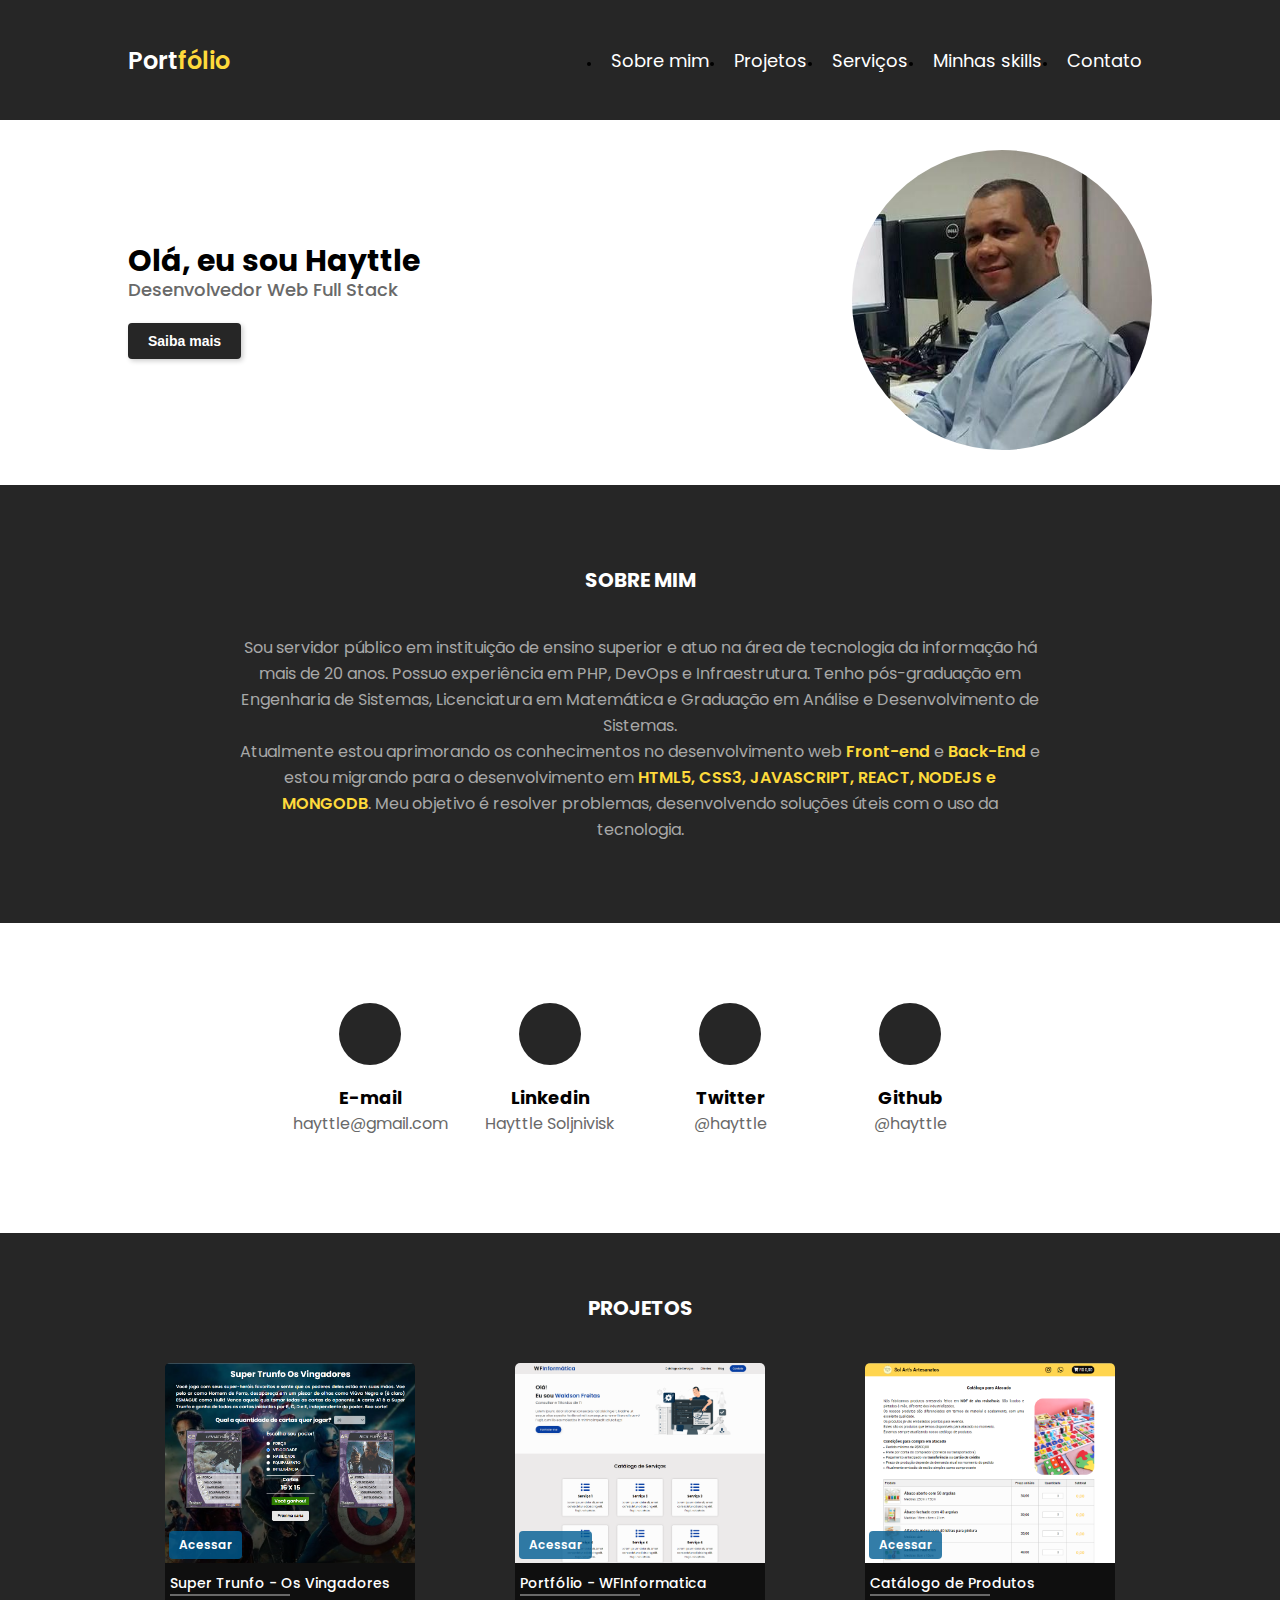
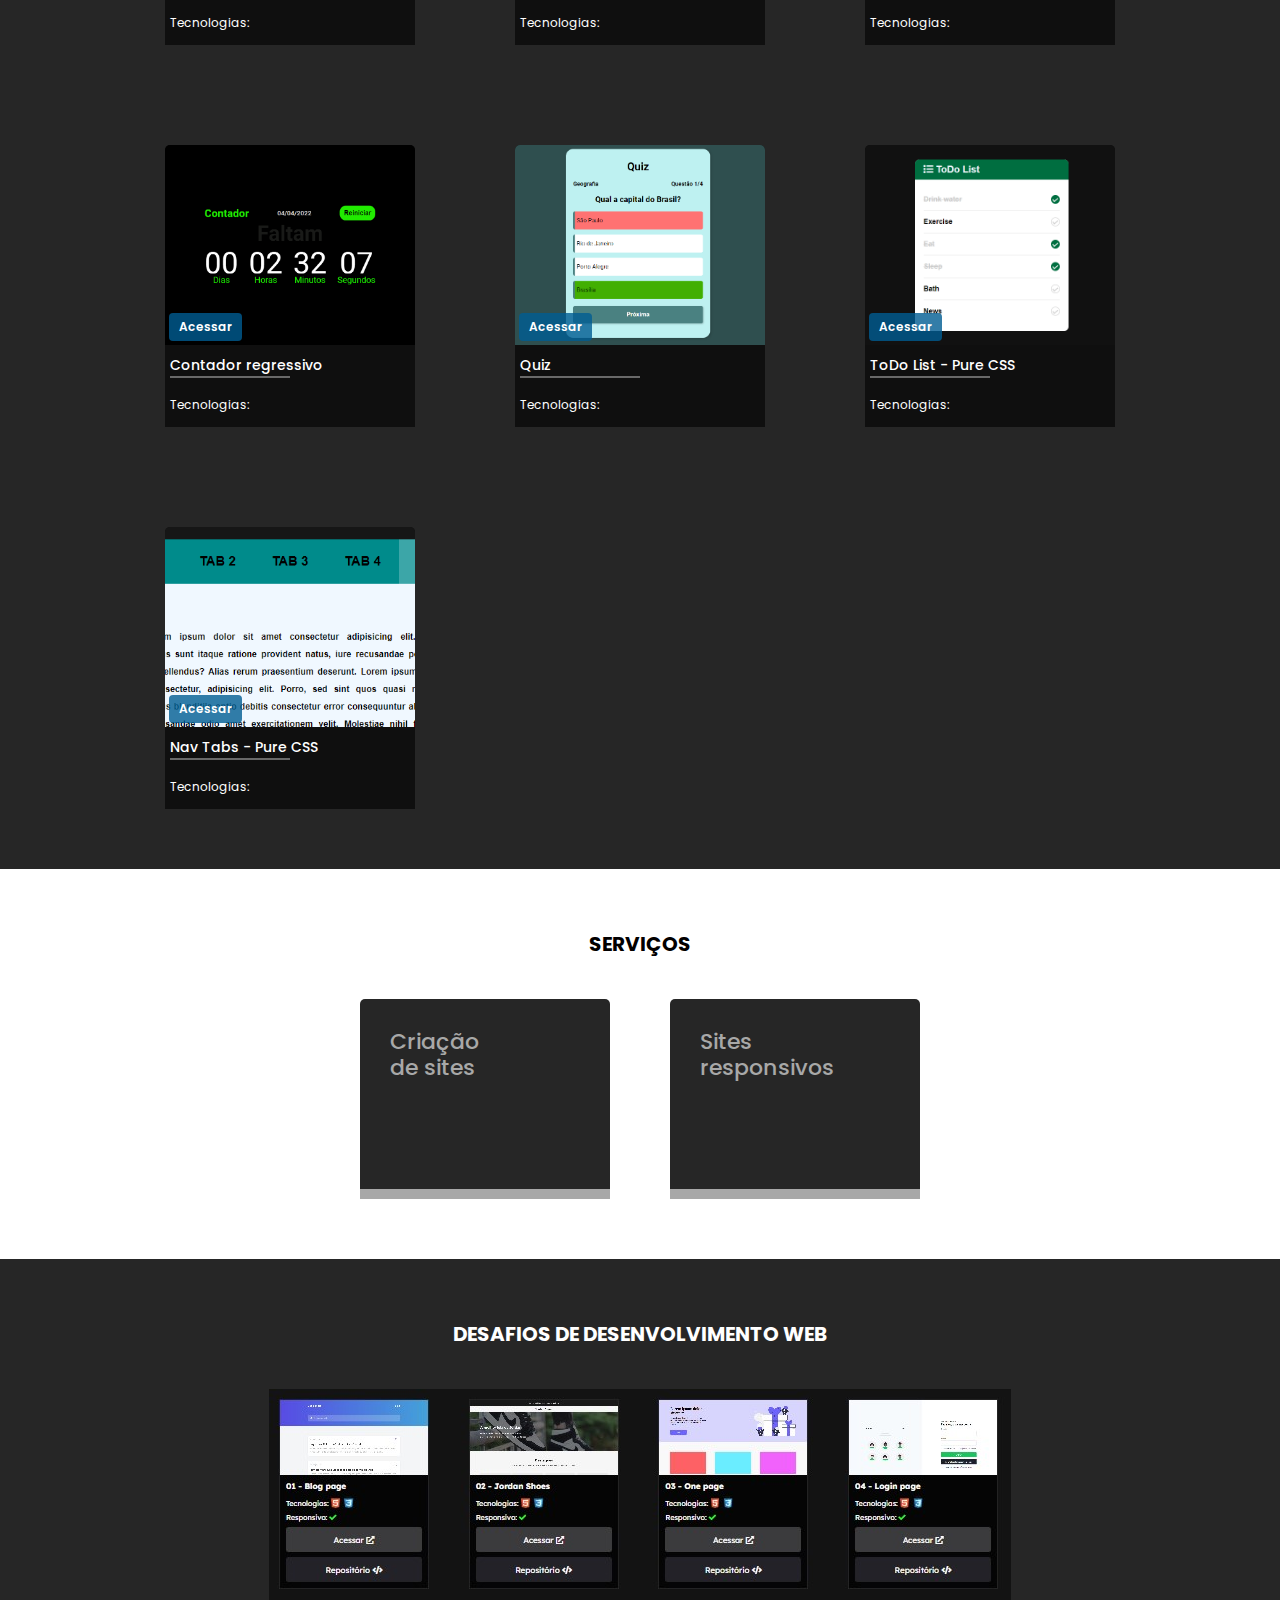
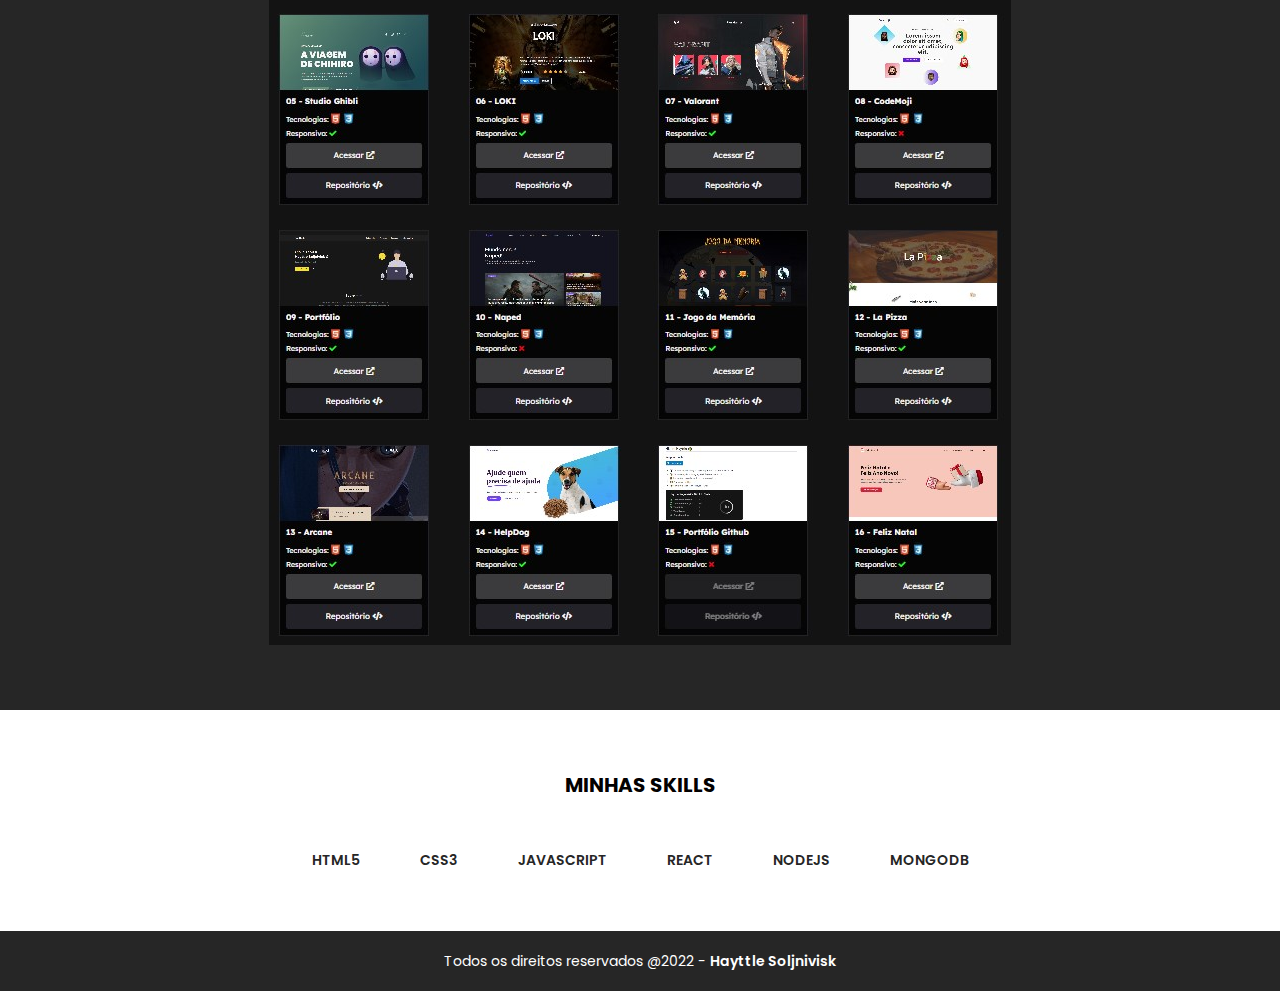
<file: index.html>
<!DOCTYPE html>
<html lang="pt-BR">

<head>
  <meta charset="UTF-8">
  <meta http-equiv="X-UA-Compatible" content="IE=edge">
  <meta name="viewport" content="width=device-width, initial-scale=1.0">
  <title>Portfólio</title>
  <link rel="stylesheet" href="./assets/css/style.css">
  <link rel="stylesheet" href="https://cdnjs.cloudflare.com/ajax/libs/font-awesome/6.1.1/css/all.min.css"
    integrity="sha512-KfkfwYDsLkIlwQp6LFnl8zNdLGxu9YAA1QvwINks4PhcElQSvqcyVLLD9aMhXd13uQjoXtEKNosOWaZqXgel0g=="
    crossorigin="anonymous" referrerpolicy="no-referrer" />

</head>

<body>
  <header>
    <div class="container">
      <div class="logo">Port<span class="highlight">fólio</span></div>
      <nav>
        <ul>
          <li><a href="#about-me">Sobre mim</a></li>
          <li><a href="#projects">Projetos</a></li>
          <li><a href="#services">Serviços</a></li>
          <li><a href="#skills">Minhas skills</a></li>
          <li><a href="#contacts">Contato</a></li>
        </ul>
      </nav>
    </div>
  </header>

  <section class="hero">
    <div class="container">
      <div class="left">
        <h1 class="title">Olá, eu sou Hayttle</h1>
        <h2 class="subtitle">Desenvolvedor Web Full Stack</h2>
        <button>Saiba mais</button>
      </div>
      <div class="right">
        <img src="assets/images/photo.jpg" alt="">
      </div>
    </div>
  </section>
  <section class="about-me" id="about-me">
    <div class="container">
      <h2>Sobre mim</h2>
      <p>
        Sou servidor público em instituição de ensino superior e atuo na área de tecnologia da informação há mais de 20
        anos.
        Possuo experiência em PHP, DevOps e Infraestrutura. Tenho pós-graduação em Engenharia de Sistemas, Licenciatura
        em
        Matemática e Graduação em Análise e Desenvolvimento de Sistemas.<br>Atualmente estou aprimorando os
        conhecimentos no
        desenvolvimento web <span class="highlight">Front-end</span> e <span class="highlight">Back-End</span> e estou
        migrando para o desenvolvimento em <span class="highlight">HTML5, CSS3, JAVASCRIPT, REACT, NODEJS e
          MONGODB</span>.
        Meu objetivo é resolver problemas, desenvolvendo soluções úteis com o uso da tecnologia.
      </p>
    </div>
  </section>
  <section class="contacts" id="contacts">
    <div class="container">
      <div class="cards-contacts">
        <div class="contact">
            <div class="icon">
              <i class="far fa-envelope"></i>
            </div>
            <span class="title">E-mail</span>
            <span class="description">hayttle@gmail.com</span>
        </div>
        <div class="contact">
          <a href="https://www.linkedin.com/in/hayttle" target="_blank">
            <div class="icon">
              <i class="fab fa-linkedin-in"></i>
            </div>
            <span class="title">Linkedin</span>
            <span class="description">Hayttle Soljnivisk</span>
          </a>
        </div>
        <div class="contact">
          <a href="https://www.twitter.com/hayttle" target="_blank">

            <div class="icon">
              <i class="fab fa-twitter"></i>
            </div>
            <span class="title">Twitter</span>
            <span class="description">@hayttle</span>
          </a>
        </div>
        <div class="contact">
          <a href="https://www.github.com/hayttle" target="_blank">
            <div class="icon">
              <i class="fab fa-github"></i>
            </div>
            <span class="title">Github</span>
            <span class="description">@hayttle</span>
          </a>
        </div>
      </div>
    </div>
  </section>

  <section class="projects" id="projects">
    <div class="container">
      <h2>projetos</h2>
      <div class="projects-cards">

        <div class="projects-cards-item">
          <div class="thumb">
            <img src="projetos/super-trunfo/images/page.png" alt="">
            <a href="projetos/super-trunfo/index.html" target="_blank">Acessar</a>
          </div>
          <div class="description">
            <h3>Super Trunfo - Os Vingadores</h3>
            <span>Tecnologias: <i class="fab fa-html5"></i> <i class="fab fa-css3-alt"></i> <i
                class="fab fa-js"></i></span>
          </div>
        </div>

        <div class="projects-cards-item">
          <div class="thumb">
            <img src="projetos/wfinformatica/assets/images/page.png" alt="">
            <a href="projetos/wfinformatica/index.html" target="_blank">Acessar</a>
          </div>
          <div class="description">
            <h3>Portfólio - WFInformatica</h3>
            <span>Tecnologias: <i class="fab fa-html5"></i> <i class="fab fa-css3-alt"></i></span>
          </div>
        </div>

        <div class="projects-cards-item">
          <div class="thumb">
            <img src="projetos/solarts-catalogo-atacado/assets/images/page.png" alt="">
            <a href="projetos/solarts-catalogo-atacado/index.html" target="_blank">Acessar</a>
          </div>
          <div class="description">
            <h3>Catálogo de Produtos</h3>
            <span>Tecnologias: <i class="fab fa-html5"></i> <i class="fab fa-css3-alt"></i> <i
                class="fab fa-js"></i></span>
          </div>
        </div>

        <div class="projects-cards-item">
          <div class="thumb">
            <img src="projetos/countdown/assets/images/page.png" alt="">
            <a href="projetos/countdown/index.html" target="_blank">Acessar</a>
          </div>
          <div class="description">
            <h3>Contador regressivo</h3>
            <span>Tecnologias: <i class="fab fa-html5"></i> <i class="fab fa-css3-alt"></i> <i
                class="fab fa-js"></i></span>
          </div>
        </div>

        <div class="projects-cards-item">
          <div class="thumb">
            <img src="projetos/quiz/assets/images/page.png" alt="">
            <a href="projetos/quiz/index.html" target="_blank">Acessar</a>
          </div>
          <div class="description">
            <h3>Quiz</h3>
            <span>Tecnologias: <i class="fab fa-html5"></i> <i class="fab fa-css3-alt"></i> <i
                class="fab fa-js"></i></span>
          </div>
        </div>

        <div class="projects-cards-item">
          <div class="thumb">
            <img src="projetos/todo-list/assets/images/page.png" alt="">
            <a href="projetos/todo-list/index.html" target="_blank">Acessar</a>
          </div>
          <div class="description">
            <h3>ToDo List - Pure CSS</h3>
            <span>Tecnologias: <i class="fab fa-html5"></i> <i class="fab fa-css3-alt"></i></span>
          </div>
        </div>

        <div class="projects-cards-item">
          <div class="thumb">
            <img src="projetos/nav-tabs/assets/images/page.png" alt="">
            <a href="projetos/nav-tabs/index.html" target="_blank">Acessar</a>
          </div>
          <div class="description">
            <h3>Nav Tabs - Pure CSS</h3>
            <span>Tecnologias: <i class="fab fa-html5"></i> <i class="fab fa-css3-alt"></i></span>
          </div>
        </div>

      </div>
    </div>
  </section>
  <section class="services" id="services">
    <div class="container">
      <h2>Serviços</h2>
      <div class="cards-services">
        <div class="card-service">
          <i class="fas fa-code"></i>
          <h3 class="title-service">
            Criação <br />
            de sites
          </h3>
        </div>
        <div class="card-service">
          <i class="fas fa-mobile-alt"></i>
          <h3 class="title-service">
            Sites <br />
            responsivos
          </h3>
        </div>
      </div>
  </section>
  <section class="challenges">
    <div class="container">
      <h2>Desafios de desenvolvimento web</h2>
      <a href="https://hayttle.github.io/desafios/" target="_blank">
        <img src="./assets/images/challenges.jpg" alt="" srcset="">
      </a>
    </div>
  </section>
  <section class="skills" id="skills">
    <div class="container">
      <h2>Minhas skills</h2>
      <div class="cards-skills">
        <div class="card-skill"><i class="fab fa-html5"></i><span>HTML5</span></div>
        <div class="card-skill"><i class="fab fa-css3-alt"></i><span>CSS3</span></div>
        <div class="card-skill"><i class="fab fa-js"></i><span>JAVASCRIPT</span></div>
        <div class="card-skill"><i class="fab fa-react"></i><span>REACT</span></div>
        <div class="card-skill"><i class="fab fa-node"></i><span>NODEJS</span></div>
        <div class="card-skill"><i class="fas fa-database"></i><span>MONGODB</span></div>
      </div>
    </div>
  </section>
  <!-- <section class="communities">
    <div class="container">
      <h2>Comunidades</h2>
    </div>
  </section> -->
  <footer>
    <div class="container">
      Todos os direitos reservados @2022 -&nbsp;<a href="https://www.linkedin.com/in/hayttle" target="_blank">Hayttle
        Soljnivisk</a>
    </div>
  </footer>
</body>

</html>
</file>
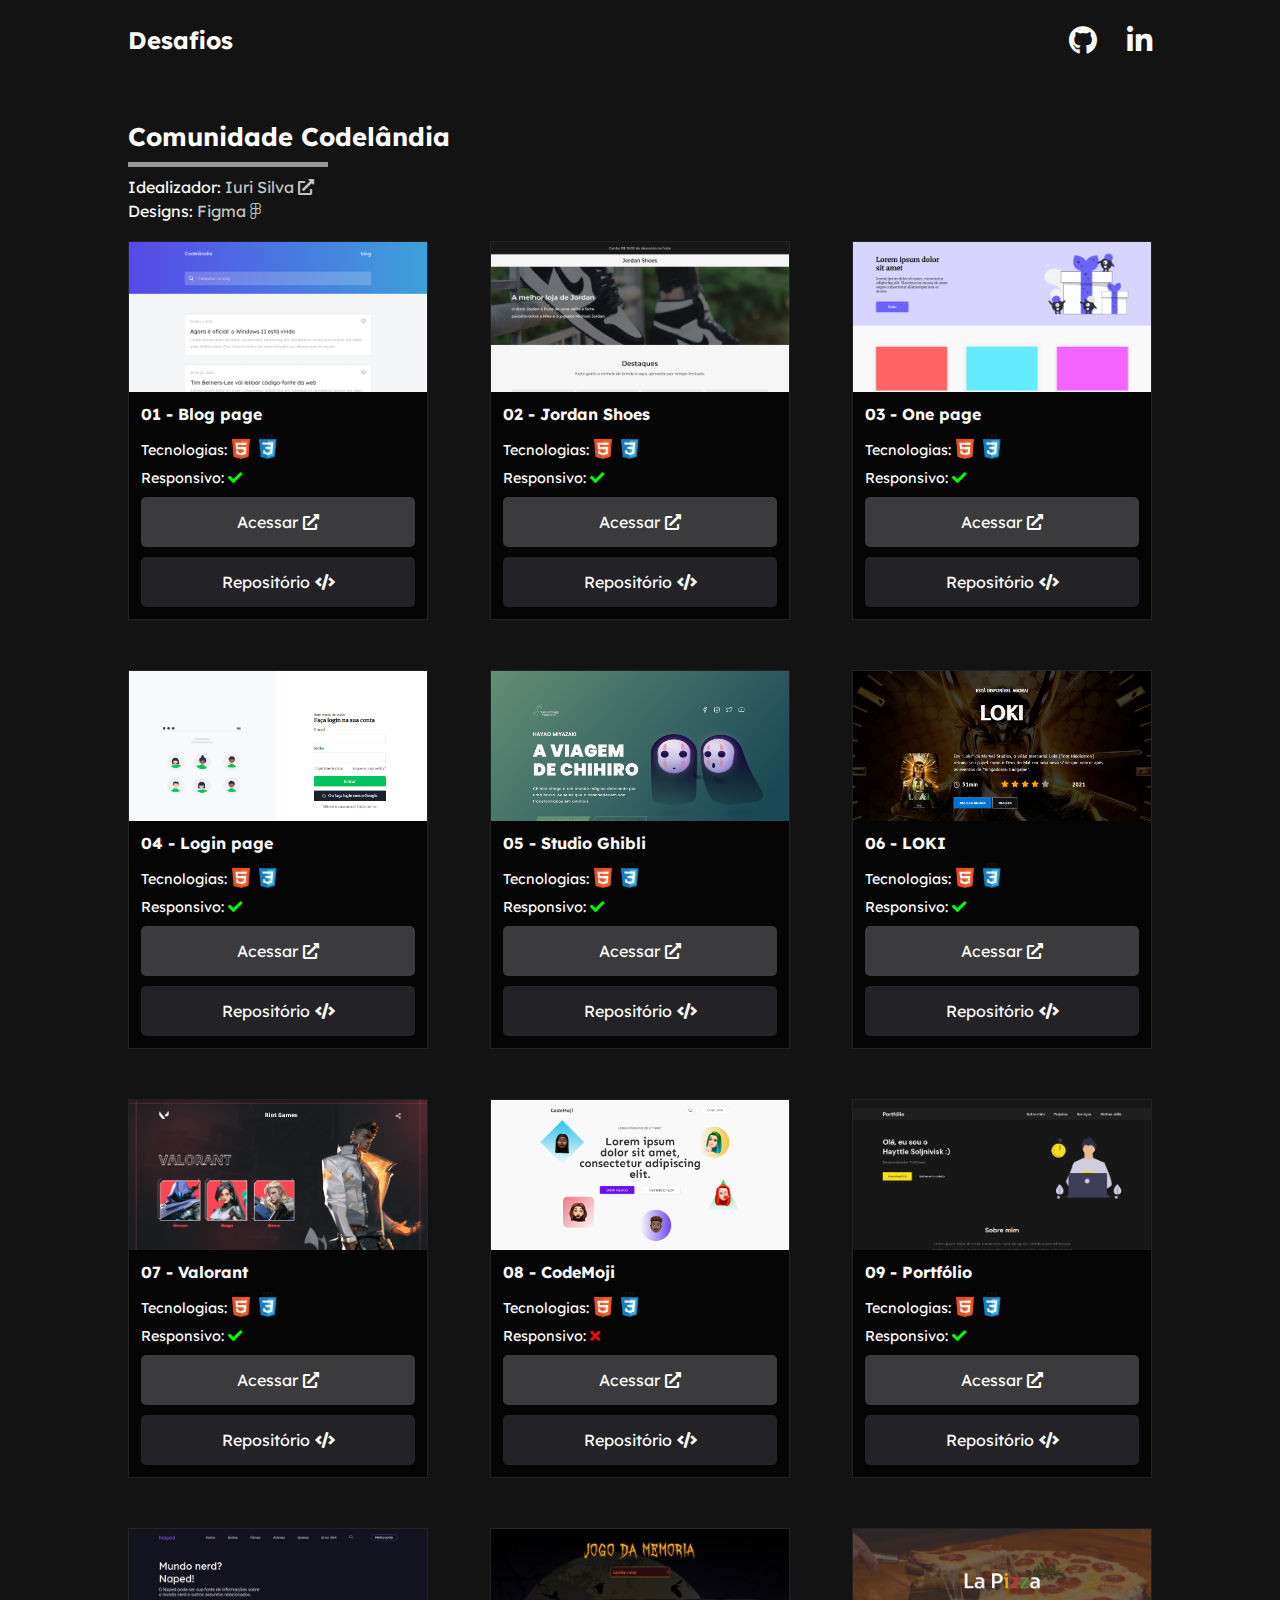
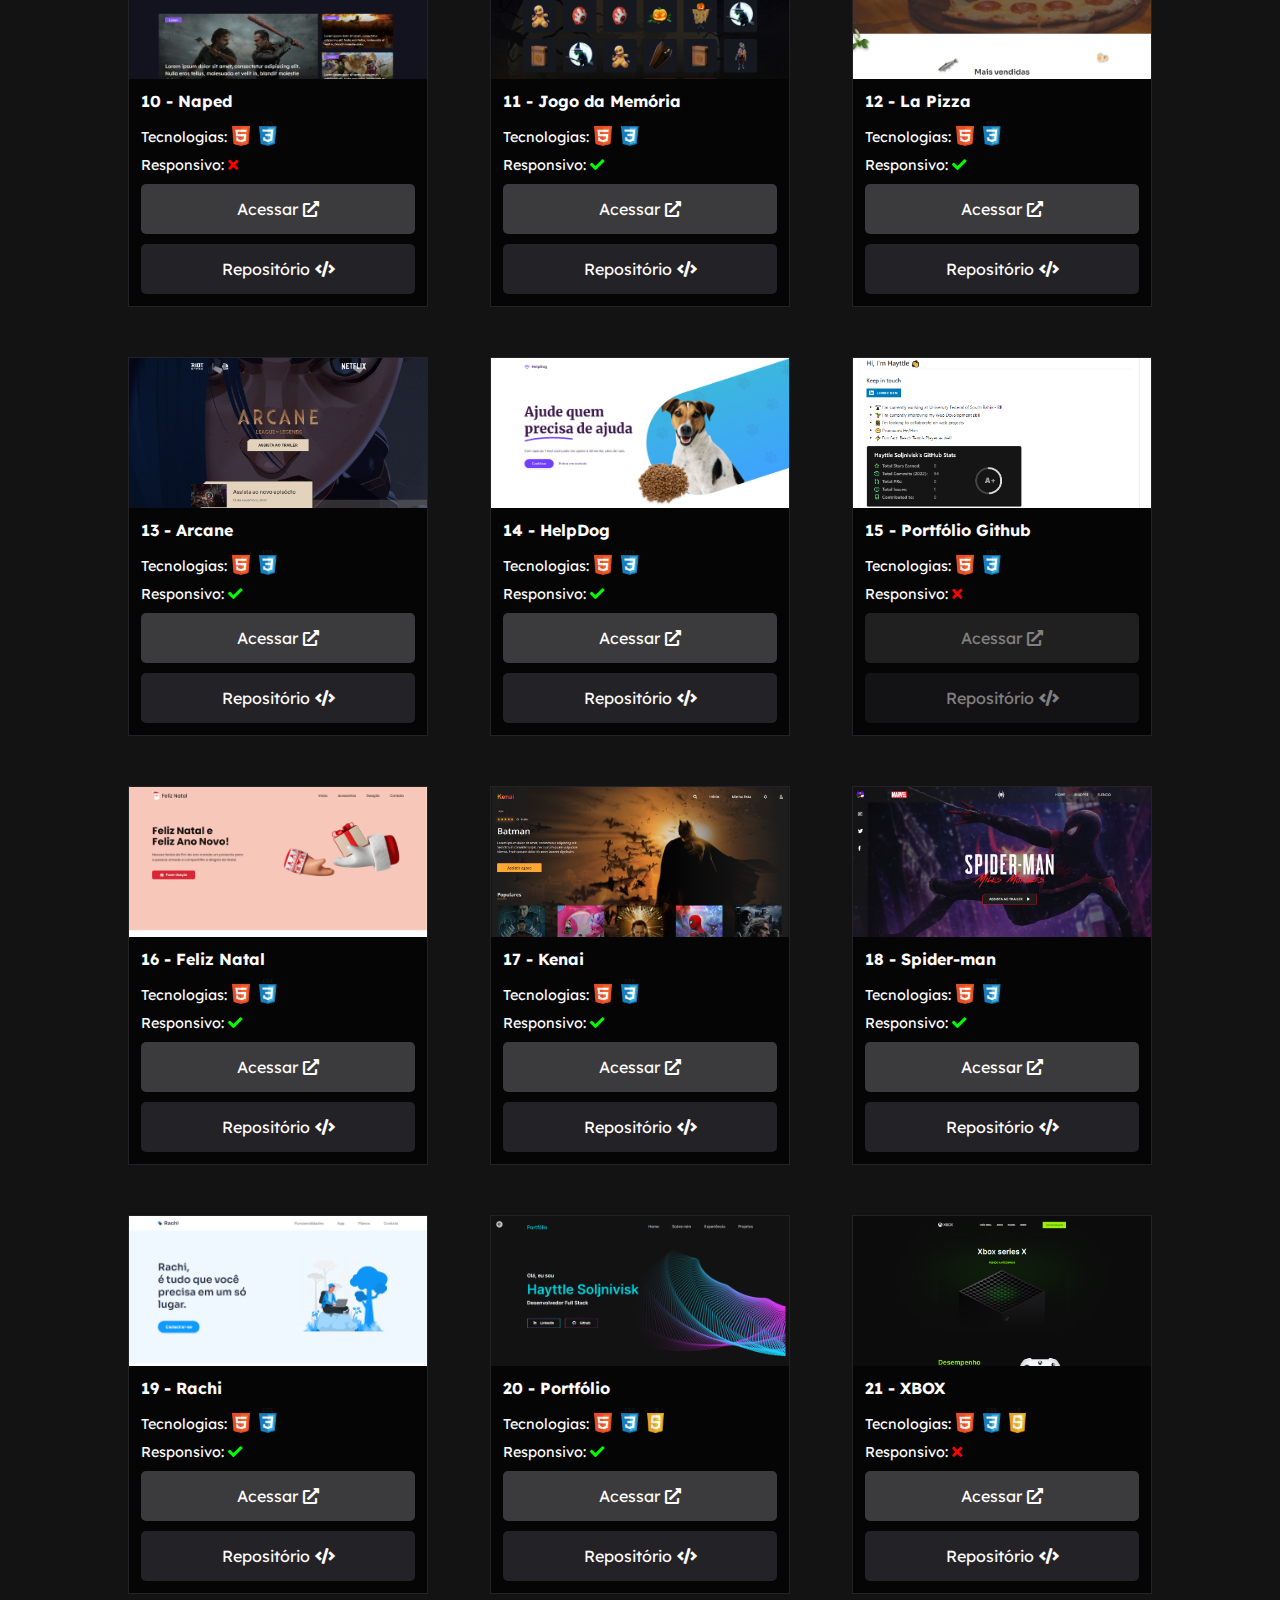
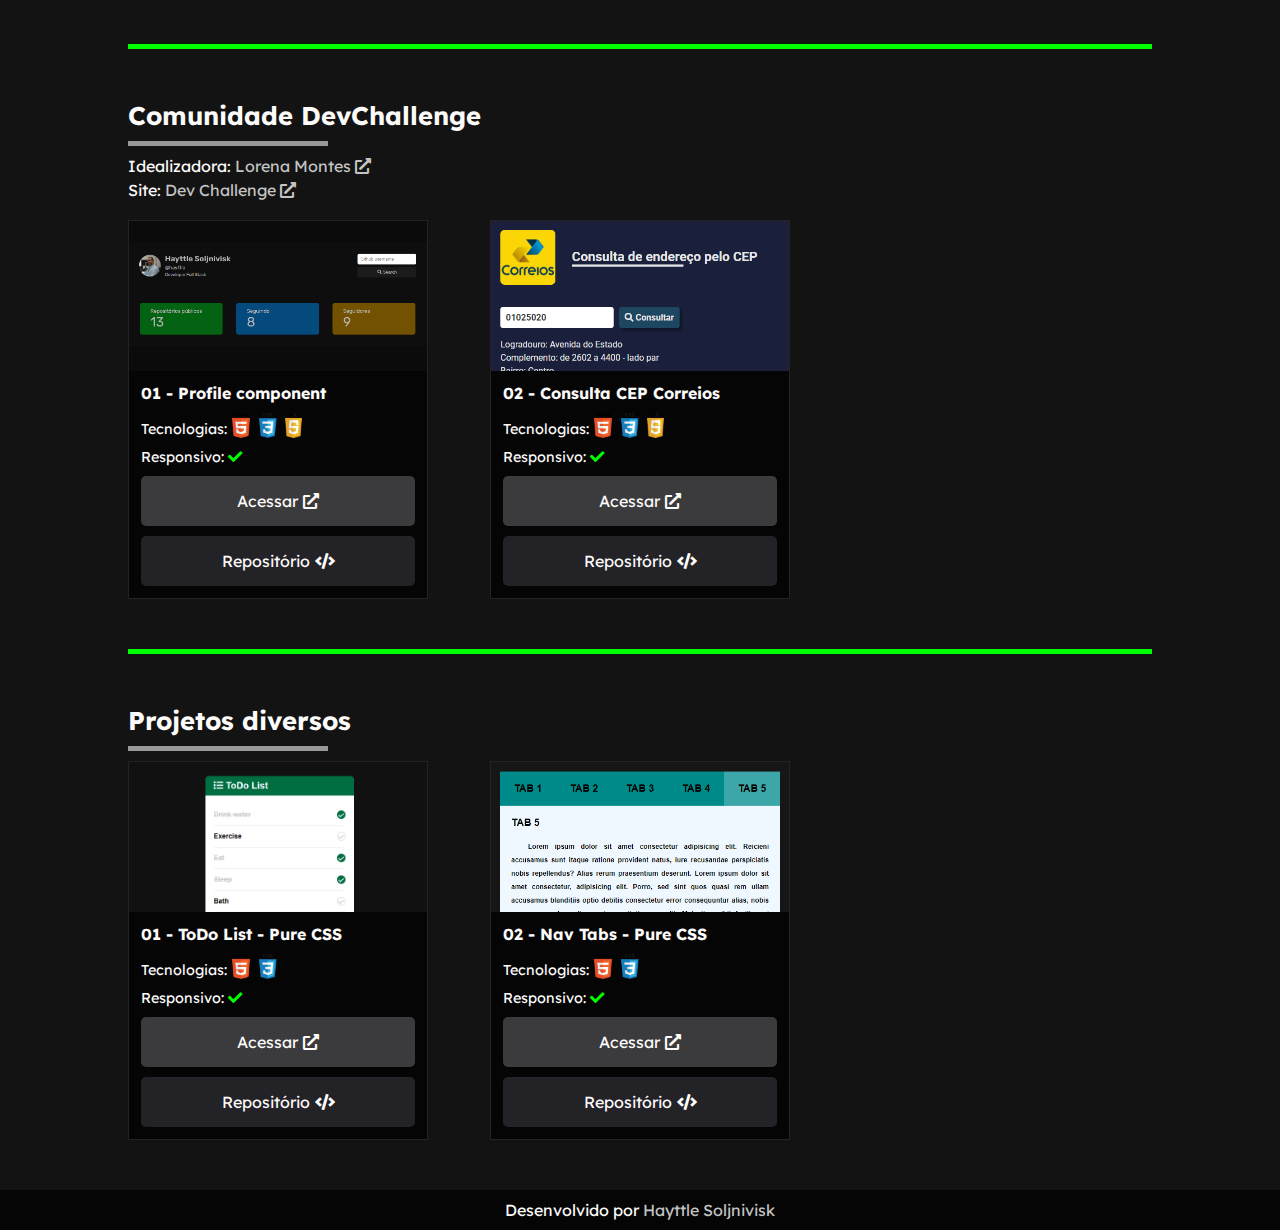
<file: desafios/index.html>
<!DOCTYPE html>
<html lang="pt-BR">

<head>
  <meta charset="UTF-8">
  <meta http-equiv="X-UA-Compatible" content="IE=edge">
  <meta name="viewport" content="width=device-width, initial-scale=1.0">
  <title>Desafios de programação web</title>
  <link rel="stylesheet" href="./assets/css/style.css">
  <link rel="stylesheet" href="https://cdnjs.cloudflare.com/ajax/libs/font-awesome/5.15.4/css/all.min.css">
</head>

<body>
  <header>
    <span class="logo">Desafios</span>
    <ul>
      <li><a href="https://hayttle.github.io/hayttle/" target="_blank"><i class="fab fa-github"></i></a></li>
      <li><a href="https://www.linkedin.com/in/hayttle-soljnivisk-43a99530/" target="_blank"><i
            class="fab fa-linkedin-in"></i></a></li>
    </ul>
  </header>
  <main>
    <!-- Projetos da comunidade Codelândia -->
    <h1>Comunidade Codelândia</h1>
    <div class="border"></div>
    <div class="designer">
      <span>Idealizador:
        <a href="https://www.linkedin.com/in/iuricode/" target="_blank">Iuri Silva <i
            class="fas fa-external-link-alt"></i></a>
      </span>
      <span>Designs:
        <a href="https://www.figma.com/file/Yb9IBH56g7T1hdIyZ3BMNO/Desafios---Codel%C3%A2ndia?node-id=624%3A2"
          target="_blank">Figma <i class="fab fa-figma"></i></a>
      </span>
    </div>
    <div class="projects" id="projects-codelandia"></div>

    <div class="divider"></div>

    <!-- Projetos da comunidade DevChallenge -->
    <h1>Comunidade DevChallenge</h1>
    <div class="border"></div>
    <div class="designer">
      <span>Idealizadora:
        <a href="https://www.linkedin.com/in/lorenagmontes" target="_blank">Lorena Montes <i
            class="fas fa-external-link-alt"></i></a>
      </span>
      <span>Site:
        <a href="https://www.devchallenge.com.br/" target="_blank">Dev Challenge <i
            class="fas fa-external-link-alt"></i></a>
      </span>
    </div>
    <div class="projects" id="projects-devchallenge"></div>

    <div class="divider"></div>
    
    <!-- Projetos diversos -->
    <h1>Projetos diversos</h1>
    <div class="border"></div>
    <!-- <div class="designer">
      <span>Idealizadora:
        <a href="https://www.linkedin.com/in/lorenagmontes" target="_blank">Lorena Montes <i
            class="fas fa-external-link-alt"></i></a>
      </span>
      <span>Site:
        <a href="https://www.devchallenge.com.br/" target="_blank">Dev Challenge <i
            class="fas fa-external-link-alt"></i></a>
      </span>
    </div> -->
    <div class="projects" id="projects-random"></div>

  </main>
  <footer>
    <span> Desenvolvido por <a href="https://www.linkedin.com/in/hayttle-soljnivisk-43a99530/" target="_blank">Hayttle
        Soljnivisk</a></span>
  </footer>
  <script src="./assets/javascript/script.js"></script>
</body>

</html>
</file>
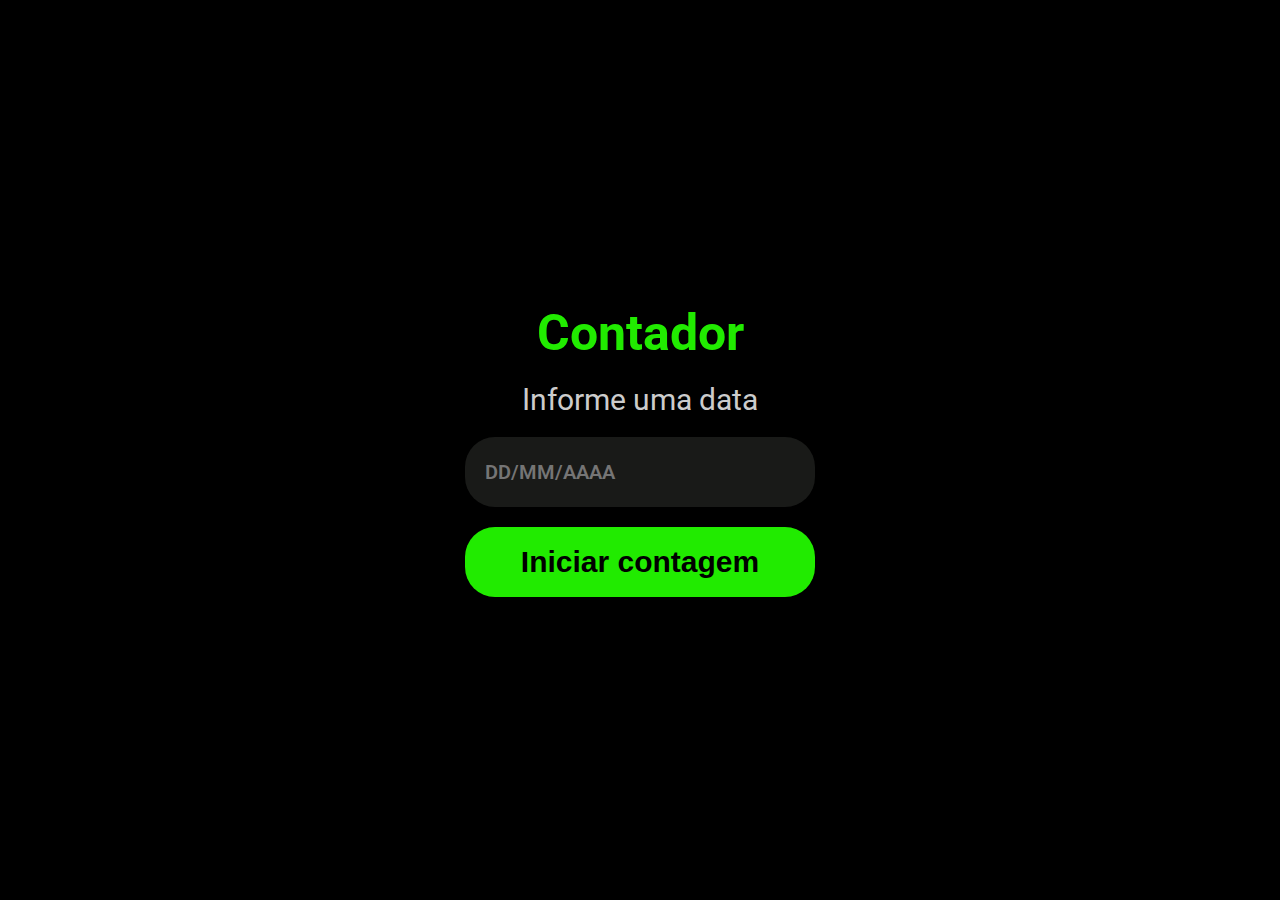
<file: projetos/countdown/index.html>
<!DOCTYPE html>
<html lang="en">

<head>
  <meta charset="UTF-8">
  <meta http-equiv="X-UA-Compatible" content="IE=edge">
  <meta name="viewport" content="width=device-width, initial-scale=1.0">
  <title>Contador de tempo</title>
  <link rel="stylesheet" href="assets/css/style.css">
</head>

<body>
  <div class="container">

    <div class="main">
      <h1 class="title">Contador</h1>
      <h2>Informe uma data</h2>
      <input type="text" placeholder="DD/MM/AAAA" class="inputDate">
      <button class="btnStart" onclick="start()">Iniciar contagem</button>
    </div>


    <div class="counter">
      <header>
        <h1 class="title">Contador</h1>
        <h2 class="date"></h2>
        <button class="btnRestart" onclick="restart()">Reiniciar</button>
      </header>
      <main>
        <h2>Faltam</h2>
        <div class="time">
          <div class="days">
            <span class="number"></span>
            <span class="text">dias</span>
          </div>
          <div class="hours">
            <span class="number"></span>
            <span class="text">horas</span>
          </div>
          <div class="minutes">
            <span class="number"></span>
            <span class="text">minutos</span>
          </div>
          <div class="seconds">
            <span class="number"></span>
            <span class="text">segundos</span>
          </div>
        </div>
      </main>
    </div>
  </div>
  <script src="assets/javascript/script.js"></script>
</body>

</html>
</file>
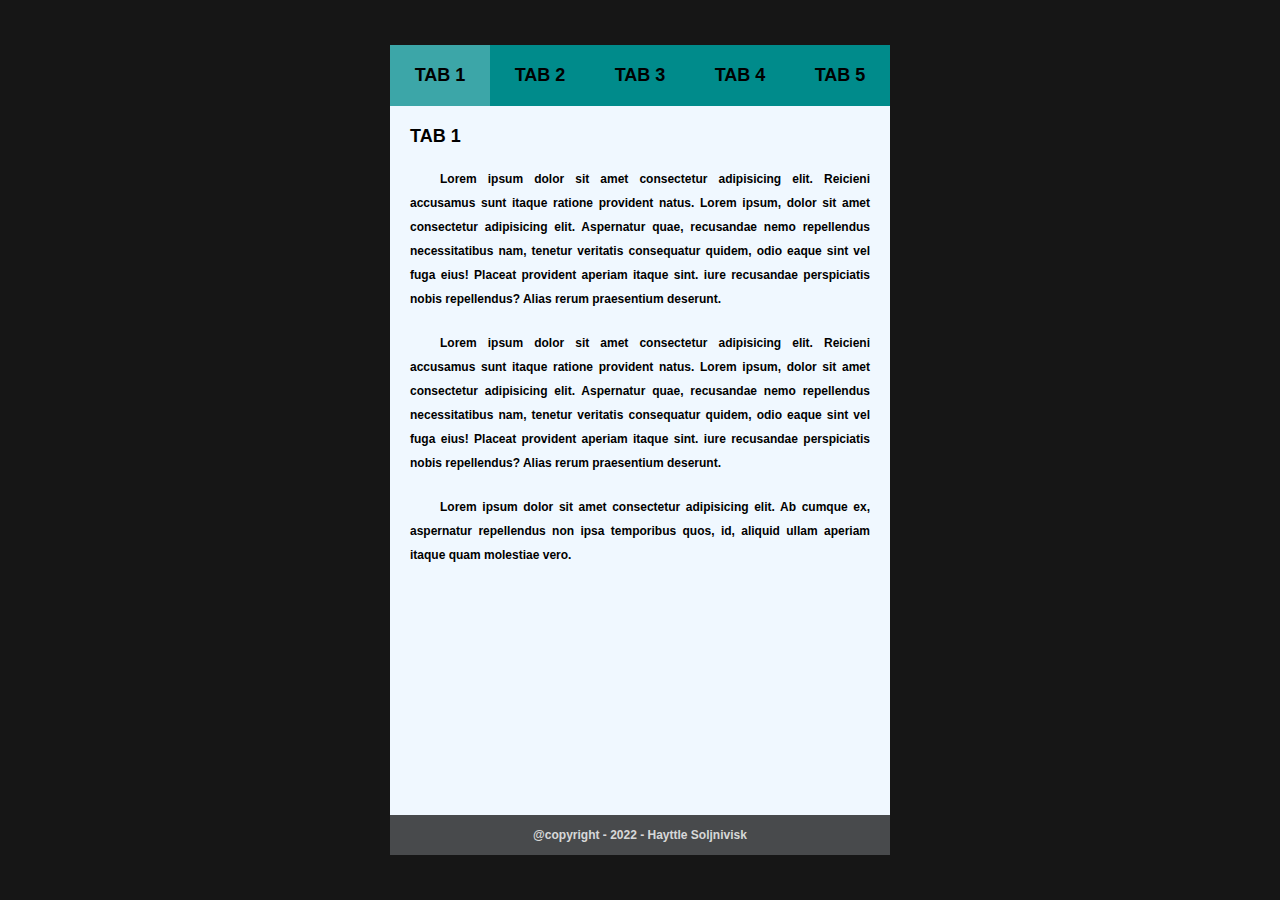
<file: projetos/nav-tabs/index.html>
<!DOCTYPE html>
<html lang="pt-BR">

<head>
  <meta charset="UTF-8">
  <meta http-equiv="X-UA-Compatible" content="IE=edge">
  <meta name="viewport" content="width=device-width, initial-scale=1.0">
  <title>Tabs de navegação</title>
  <link rel="stylesheet" href="./assets/styles/style.css">
</head>

<body>
  <div class="container">
    <header>
      <nav>
        <ul>
          <li>
            <input type="radio" name="tab" class="input-tab" id="tab1" checked>
            <label for="tab1">tab 1</label>
            <div class="content">
              <h2>Tab 1</h2>
              <p>Lorem ipsum dolor sit amet consectetur adipisicing elit. Reicieni accusamus sunt itaque ratione
                provident natus. Lorem ipsum, dolor sit amet consectetur adipisicing elit. Aspernatur quae, recusandae
                nemo repellendus necessitatibus nam, tenetur veritatis consequatur quidem, odio eaque sint vel fuga
                eius! Placeat provident aperiam itaque sint.
                iure recusandae perspiciatis nobis repellendus? Alias rerum praesentium deserunt.
              </p>
                <p>Lorem ipsum dolor sit amet consectetur adipisicing elit. Reicieni accusamus sunt itaque ratione
                  provident natus. Lorem ipsum, dolor sit amet consectetur adipisicing elit. Aspernatur quae, recusandae
                  nemo repellendus necessitatibus nam, tenetur veritatis consequatur quidem, odio eaque sint vel fuga
                  eius! Placeat provident aperiam itaque sint.
                  iure recusandae perspiciatis nobis repellendus? Alias rerum praesentium deserunt.
                </p>
              <p>Lorem ipsum dolor sit amet consectetur adipisicing elit. Ab cumque ex, aspernatur repellendus non ipsa
                temporibus quos, id, aliquid ullam aperiam itaque quam molestiae vero.
              </p>
            </div>
          </li>
          <li>
            <input type="radio" name="tab" class="input-tab" id="tab2">
            <label for="tab2">tab 2</label>
            <div class="content">
              <h2>Tab 2</h2>
              <p>Lorem ipsum dolor sit amet consectetur adipisicing elit. Reicieni accusamus sunt itaque ratione
                provident natus,
                iure recusandae perspiciatis nobis repellendus? Alias rerum praesentium deserunt.
              </p>
              <p>Lorem ipsum dolor sit amet consectetur adipisicing elit. Reicieni accusamus sunt itaque ratione
                provident natus,
                iure recusandae perspiciatis nobis repellendus? Alias rerum praesentium deserunt. Lorem, ipsum dolor sit
                amet consectetur adipisicing elit. Mollitia repellat modi quia laudantium corporis accusamus in
                perferendis delectus obcaecati, porro tempore voluptas, aliquid debitis maxime id illum magni. Eligendi,
                hic!
              </p>
            </div>
          </li>
          <li>
            <input type="radio" name="tab" class="input-tab" id="tab3">
            <label for="tab3">tab 3</label>
            <div class="content">
              <h2>Tab 3</h2>
              <p>Lorem ipsum dolor sit amet consectetur adipisicing elit. Reicieni accusamus sunt itaque ratione
                provident natus,
                iure recusandae perspiciatis nobis repellendus? Alias rerum praesentium deserunt.
                Lorem ipsum, dolor sit amet consectetur adipisicing elit. Porro, dolorum reiciendis? Corporis itaque
                odio fugiat expedita! Autem necessitatibus tenetur similique est, quibusdam explicabo neque commodi iste
                perferendis non itaque dolorum!
              </p>
              
            </div>
          </li>
          <li>
            <input type="radio" name="tab" class="input-tab" id="tab4">
            <label for="tab4">tab 4</label>
            <div class="content">
              <h2>Tab 4</h2>
              <p>Lorem ipsum dolor sit amet consectetur adipisicing elit. Reicieni accusamus sunt itaque ratione
                provident natus,
                iure recusandae perspiciatis nobis repellendus? Alias rerum praesentium deserunt. Lorem ipsum dolor sit
                amet, consectetur adipisicing elit. Praesentium nostrum cum voluptatem nulla est totam sunt adipisci,
                tenetur id corrupti vero eius, corporis ab repellat rem voluptatibus iste doloribus consequatur veniam!
                Maiores assumenda nihil veniam reiciendis nobis laudantium ullam ipsam cumque dolorem tempora voluptas
                corporis fugiat iure rerum ipsa tenetur libero aliquid quo esse voluptatem doloribus fuga, aspernatur
                nemo? Sed corrupti dolores maiores quod reprehenderit, cupiditate id provident natus, ad quasi
                recusandae cum eaque consequuntur quae accusamus odit asperiores ratione?
              </p>
            </div>
          </li>
          <li>
            <input type="radio" name="tab" class="input-tab" id="tab5">
            <label for="tab5">tab 5</label>
            <div class="content">
              <h2>Tab 5</h2>
              <p>Lorem ipsum dolor sit amet consectetur adipisicing elit. Reicieni accusamus sunt itaque ratione
                provident natus,
                iure recusandae perspiciatis nobis repellendus? Alias rerum praesentium deserunt. Lorem ipsum dolor sit
                amet consectetur, adipisicing elit. Porro, sed sint quos quasi rem ullam accusamus blanditiis optio
                debitis consectetur error consequuntur alias, nobis nam recusandae odio amet exercitationem velit.
                Molestiae nihil facilis qui deserunt aspernatur nulla delectus omnis laboriosam, ipsam esse. Quaerat
                unde nam consectetur veniam ipsum facilis culpa error tempore ad, nisi eos. Veniam unde voluptatem nisi,
                nobis officia quia, deleniti cum repellat nostrum voluptatibus rem alias, aliquid debitis. Hic beatae
                non iusto repellat excepturi. Consectetur natus alias, numquam animi, commodi itaque laboriosam suscipit
                ullam accusamus quod obcaecati eveniet at ipsum deserunt tempore fuga eligendi quo sint odio.
              </p>
            </div>
          </li>
        </ul>
      </nav>
    </header>
    <footer>
      <p>@copyright - 2022 - <a href="https://www.linkedin.com/in/hayttle/">Hayttle Soljnivisk</a></p>
    </footer>
  </div>
</body>

</html>
</file>
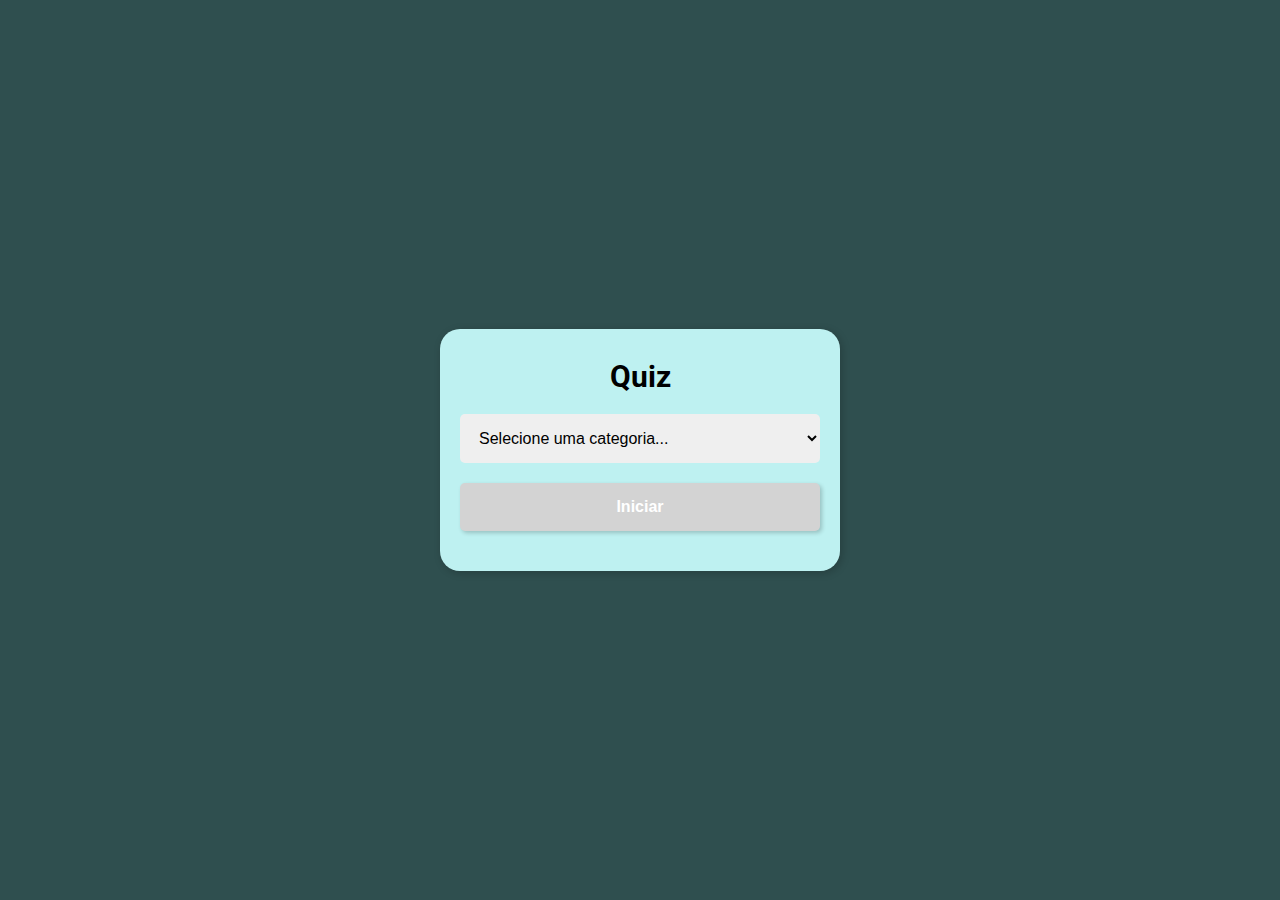
<file: projetos/quiz/index.html>
<!DOCTYPE html>
<html lang="pt-BR">

<head>
  <meta charset="UTF-8">
  <meta http-equiv="X-UA-Compatible" content="IE=edge">
  <meta name="viewport" content="width=device-width, initial-scale=1.0">
  <title>Quiz</title>
  <link rel="stylesheet" href="assets/css/styles.css">
  <link rel="stylesheet" href="https://cdnjs.cloudflare.com/ajax/libs/font-awesome/6.1.1/css/all.min.css"
    integrity="sha512-KfkfwYDsLkIlwQp6LFnl8zNdLGxu9YAA1QvwINks4PhcElQSvqcyVLLD9aMhXd13uQjoXtEKNosOWaZqXgel0g=="
    crossorigin="anonymous" referrerpolicy="no-referrer" />
</head>

<body>
  <div class="container">
    <div class="content">
      <h1>Quiz</h1>
      <div class="start">
        <select name="category" id="">
          <option value="">Selecione uma categoria...</option>
          <option value="Esporte">Esporte</option>
          <option value="Geografia">Geografia</option>
        </select>
        <button class="btnStart" onclick="start()" disabled>Iniciar</button>
      </div>
      <div class="questions">
        <div class="question-header">
          <div class="category"></div>
          <div class="timer"><span class="timer">00:00:00</span>
          </div>
          <div class="progress">Questão <span class="actual-question"></span>/<span class="total-questions"></span>
          </div>
        </div>
        <div class="question-content">
          <h2 class="question-title"></h2>
          <ul class="question-choices"></ul>
          <button class="btnConfirm" disabled>Confirmar</button>
          <button class="btnNext">Próxima</button>
          <button class="btnFinish">Finalizar</button>
        </div>
      </div>
    </div>
  </div>
  <script src="assets/javascript/script.js"></script>
</body>

</html>
</file>
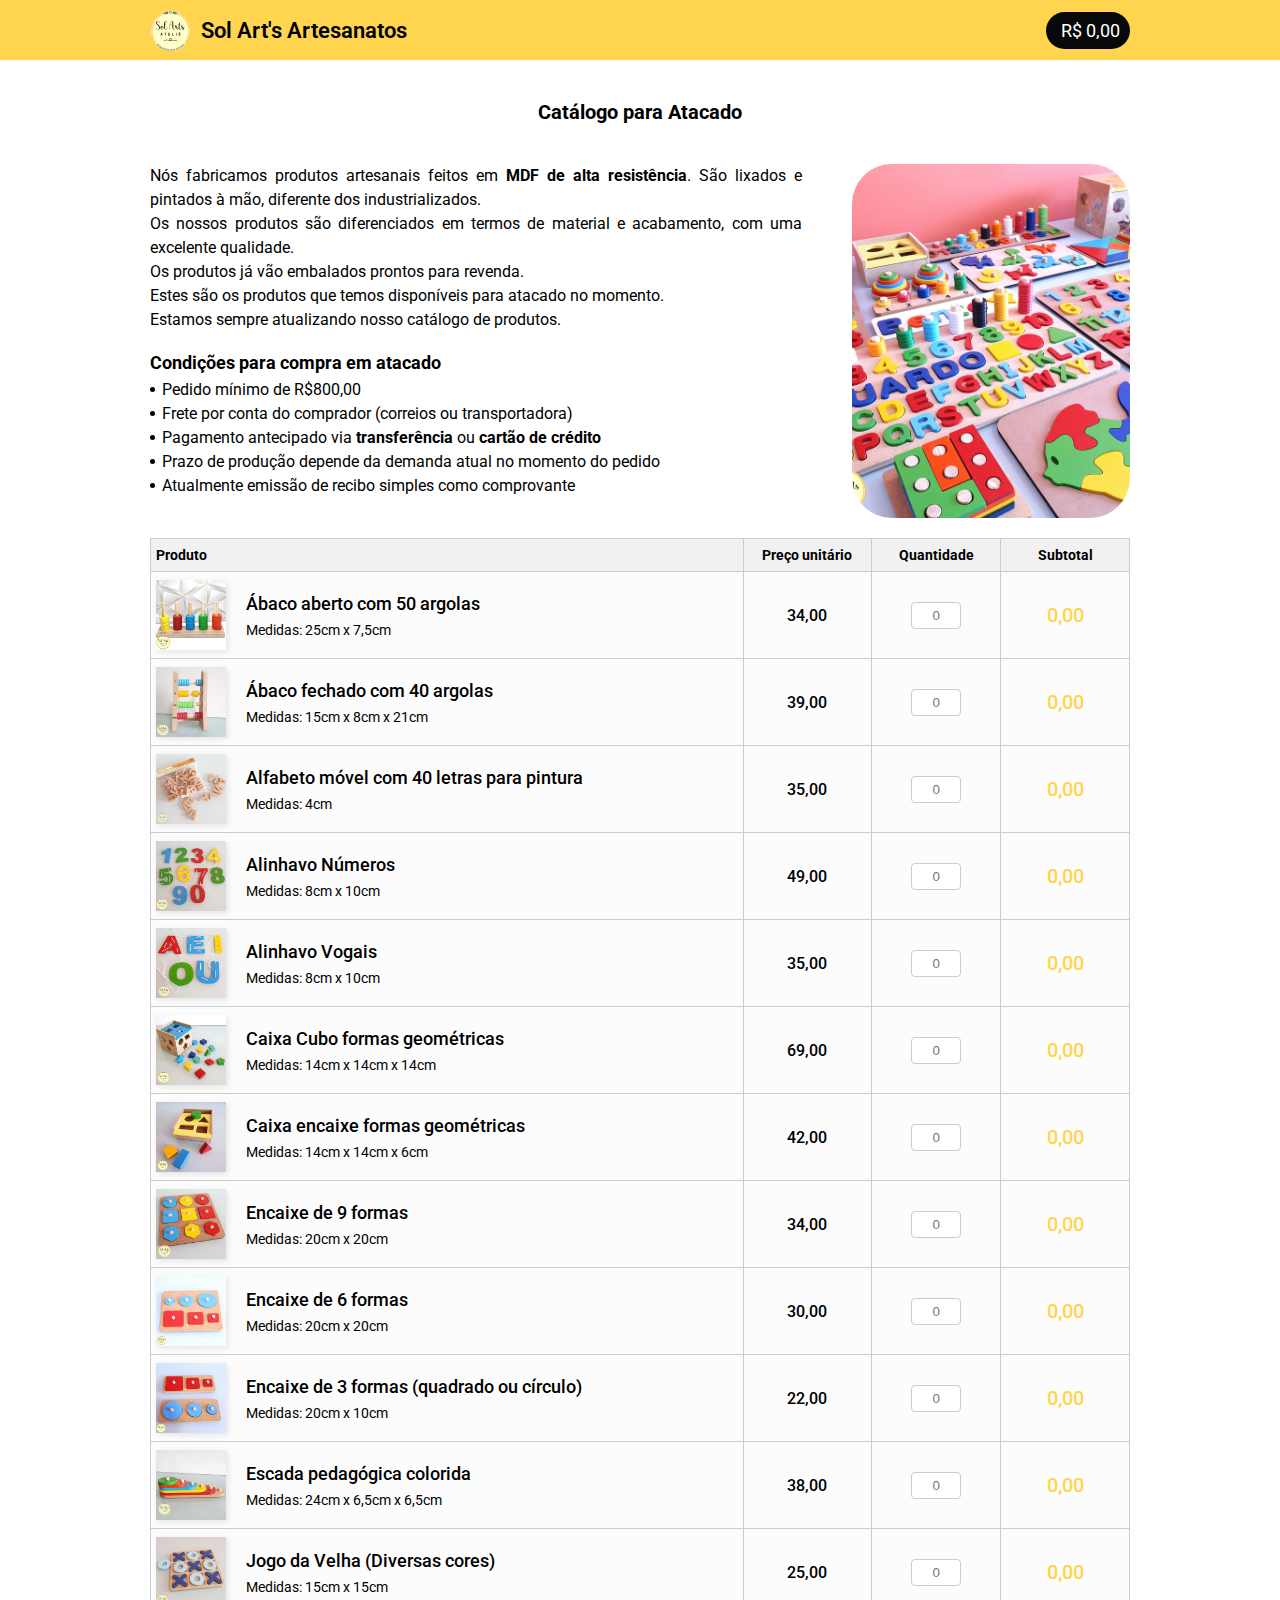
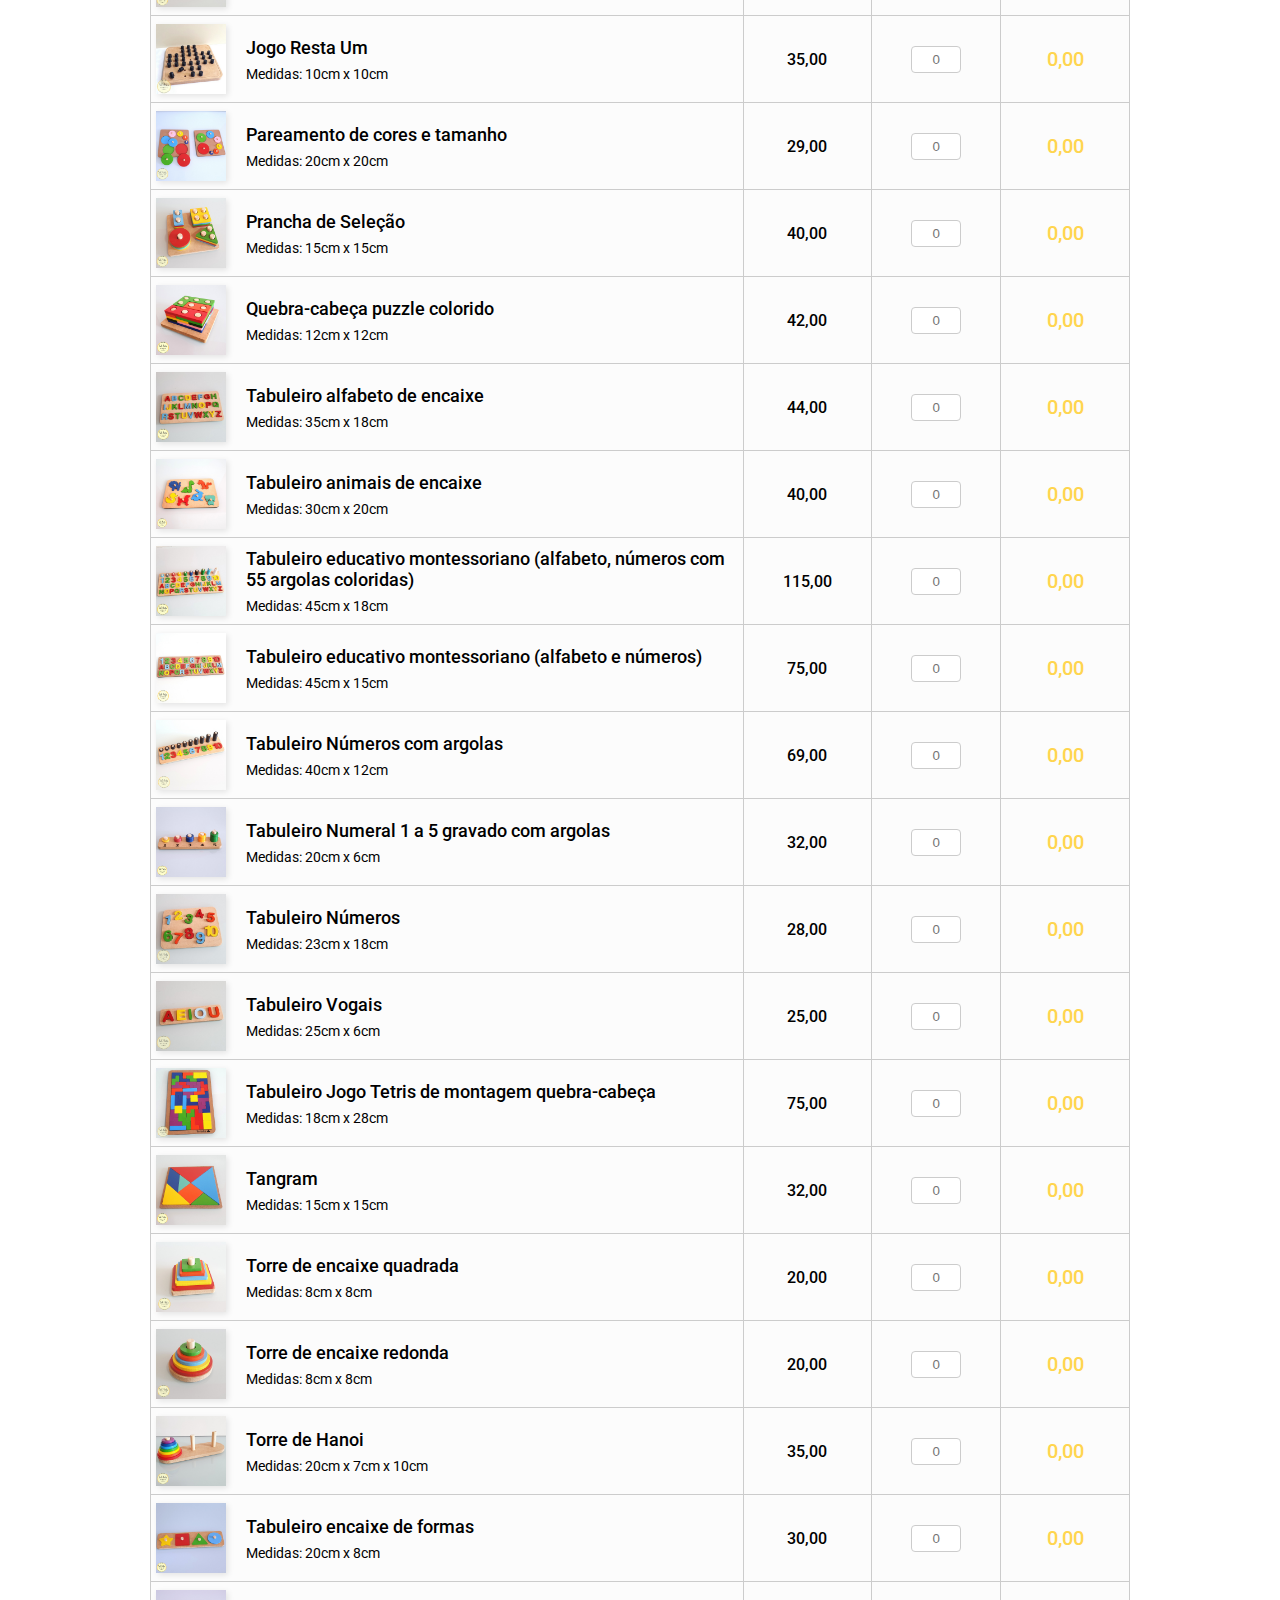
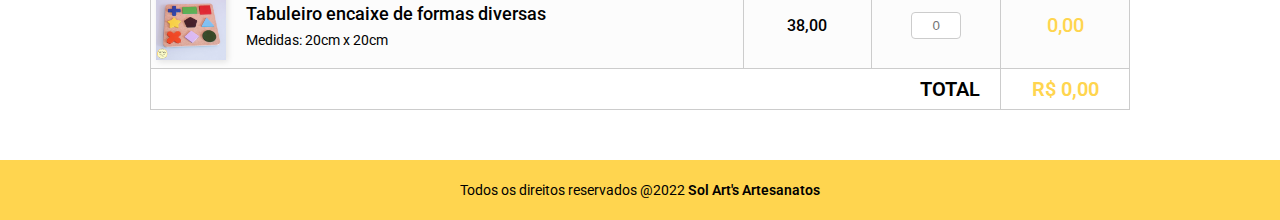
<file: projetos/solarts-catalogo-atacado/index.html>
<!DOCTYPE html>
<html lang="pt-BR">

<head>
  <meta charset="UTF-8">
  <meta http-equiv="X-UA-Compatible" content="IE=edge">
  <meta name="viewport" content="width=device-width, initial-scale=1.0">
  <title>Sol Arts Artesanatos - Catálogo</title>
  <link rel="stylesheet" href="assets/css/style.css">
  <link rel="stylesheet" href="https://cdnjs.cloudflare.com/ajax/libs/font-awesome/6.1.1/css/all.min.css"
    integrity="sha512-KfkfwYDsLkIlwQp6LFnl8zNdLGxu9YAA1QvwINks4PhcElQSvqcyVLLD9aMhXd13uQjoXtEKNosOWaZqXgel0g=="
    crossorigin="anonymous" referrerpolicy="no-referrer" />
</head>

<body>
  <header>
    <div class="container">
      <div class="logo"><img src="assets/images/logotipo.png" alt="">Sol Art's<br> Artesanatos</div>
      <ul>
        <li><a href="https://www.instagram.com/solartsartesanatos" target="_blank"><i class="fab fa-instagram"></i></a>
        </li>
        <li><a href="https://wa.me/5573991667845" target="_blank"><i class="fab fa-whatsapp"></i></a></li>
        <li id="cart"><i class="fas fa-shopping-cart"></i>R$ <span>0,00</span></li>
      </ul>
    </div>
  </header>
  <main>
    <div class="container">
      <h1>Catálogo para Atacado</h1>
      <div class="hero">
        <div class="left">
          <p>
            Nós fabricamos produtos artesanais feitos em <strong>MDF de alta resistência</strong>. São lixados e
            pintados à mão,
            diferente dos industrializados.<br>
            Os nossos produtos são diferenciados em termos de material e acabamento, com uma excelente qualidade.<br>
            Os produtos já vão embalados prontos para revenda.<br>
            Estes são os produtos que temos disponíveis para atacado no momento.<br>
            Estamos sempre atualizando nosso catálogo de produtos.
          </p>
          <h2>Condições para compra em atacado</h2>
          <ul>
            <li>Pedido mínimo de R$800,00</li>
            <li>Frete por conta do comprador (correios ou transportadora)</li>
            <li>Pagamento antecipado via <strong>transferência</strong> ou <strong>cartão de crédito</strong></li>
            <li>Prazo de produção depende da demanda atual no momento do pedido</li>
            <li>Atualmente emissão de recibo simples como comprovante</li>
          </ul>
        </div>
        <div class="right"></div>
      </div>
      <div class="products-list">
        <table id="table">
          <tr class="product-header">
            <th colspan="2" class="product-header-product">Produto</th>
            <th class="product-header-price">Preço unitário</th>
            <th class="product-header-amount">Quantidade</th>
            <th class="product-header-subtotal">Subtotal</th>
          </tr>

          <tr class="product-item-total">
            <td colspan="4" class="products-list-total-title">TOTAL</td>
            <td class="products-list-total">R$ <span class="total" id="total">0,00</span></td>
          </tr>
        </table>
      </div>
    </div>
  </main>
  <footer>
    <div class="container">
      <p>
        Todos os direitos reservados @2022 <br>
        <a href="https://www.instagram.com/solartsartesanatos" target="_blank">Sol Art's Artesanatos</a>
      </p>
    </div>
  </footer>
  <script src="assets/javascript/script.js"></script>
</body>

</html>
</file>
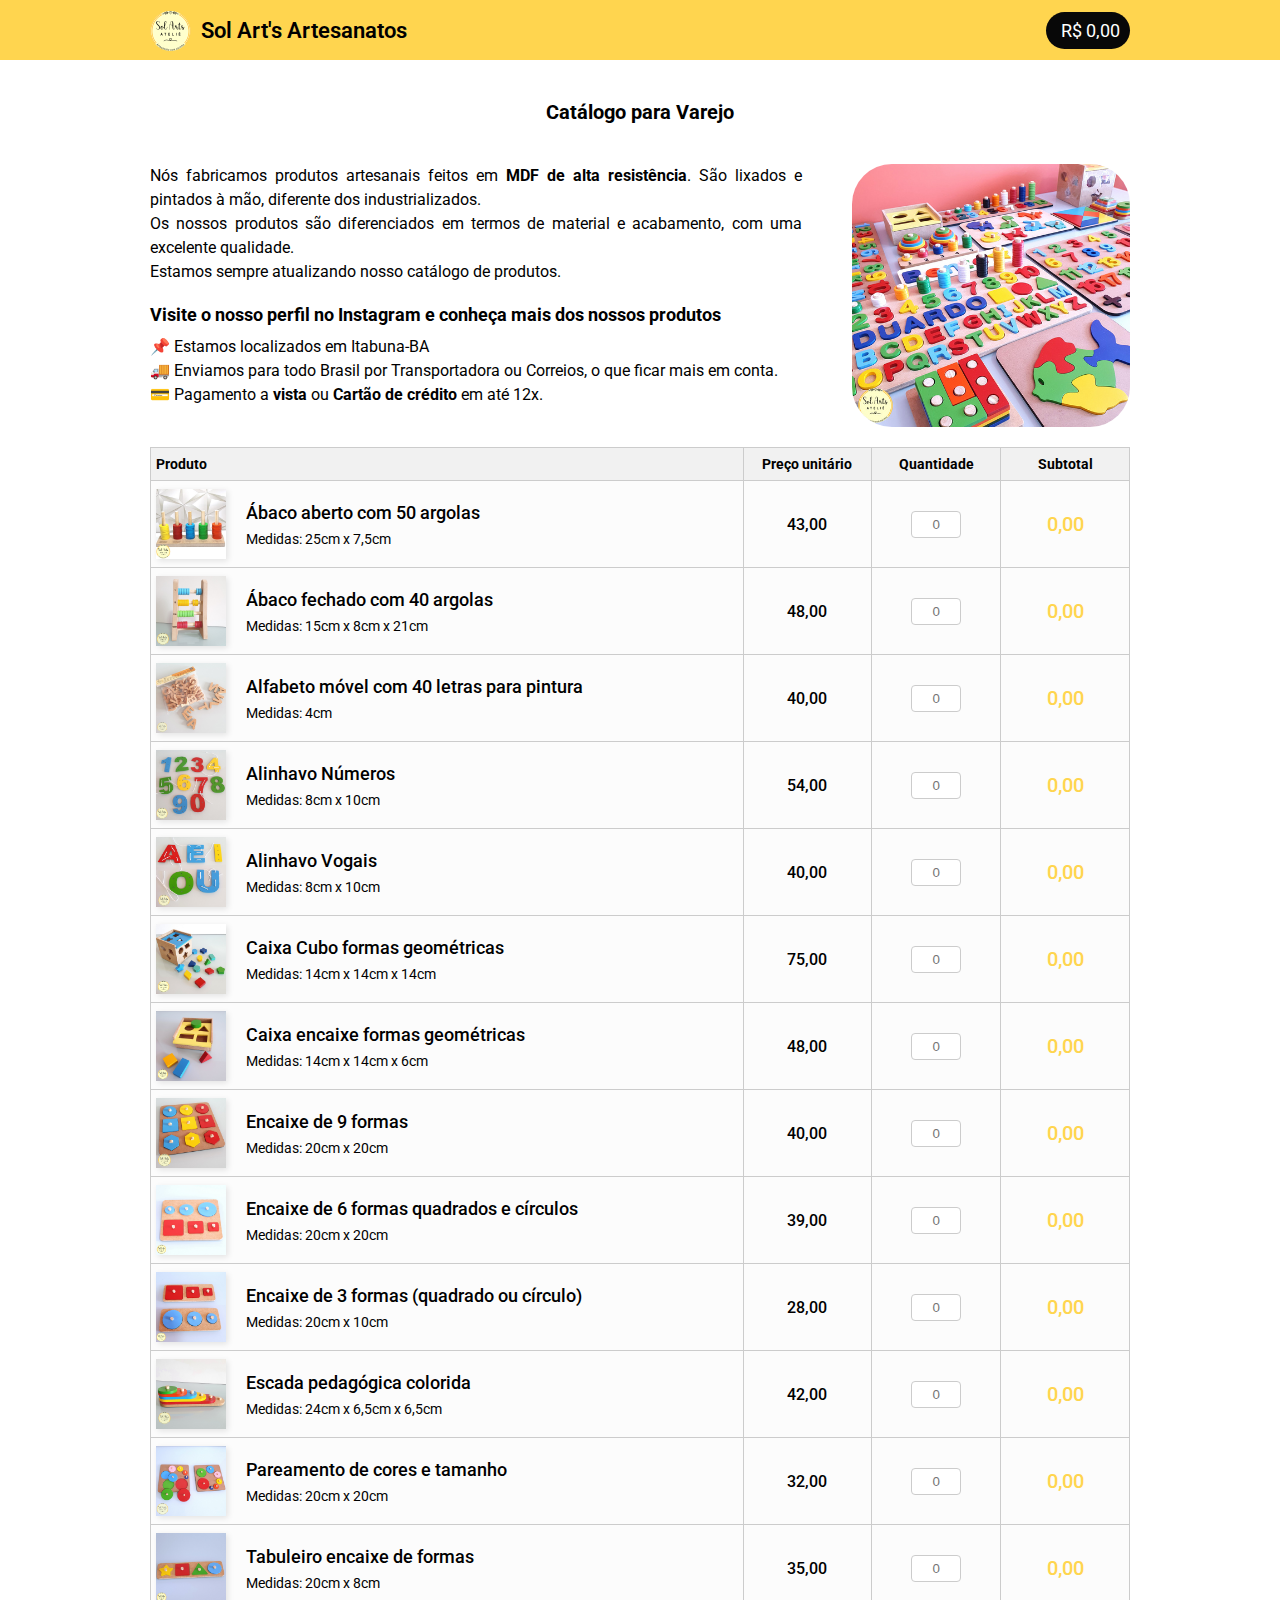
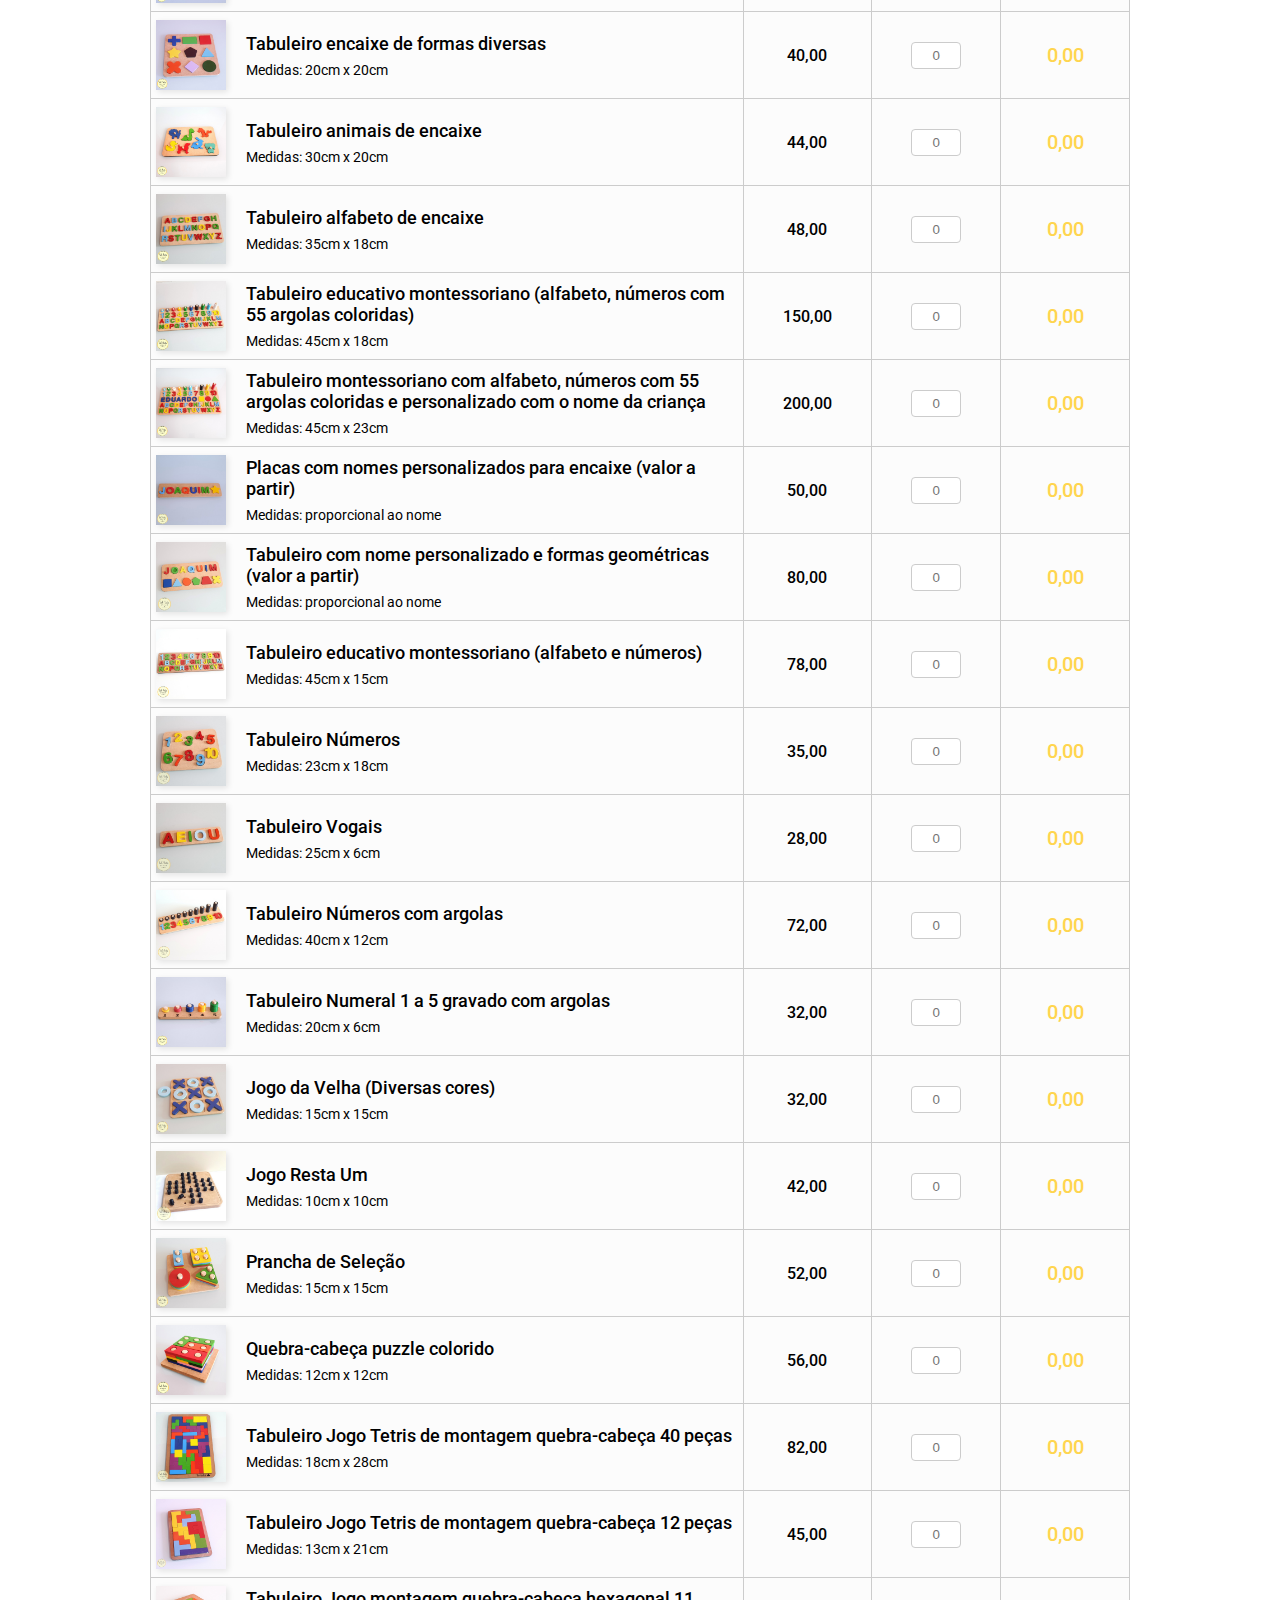
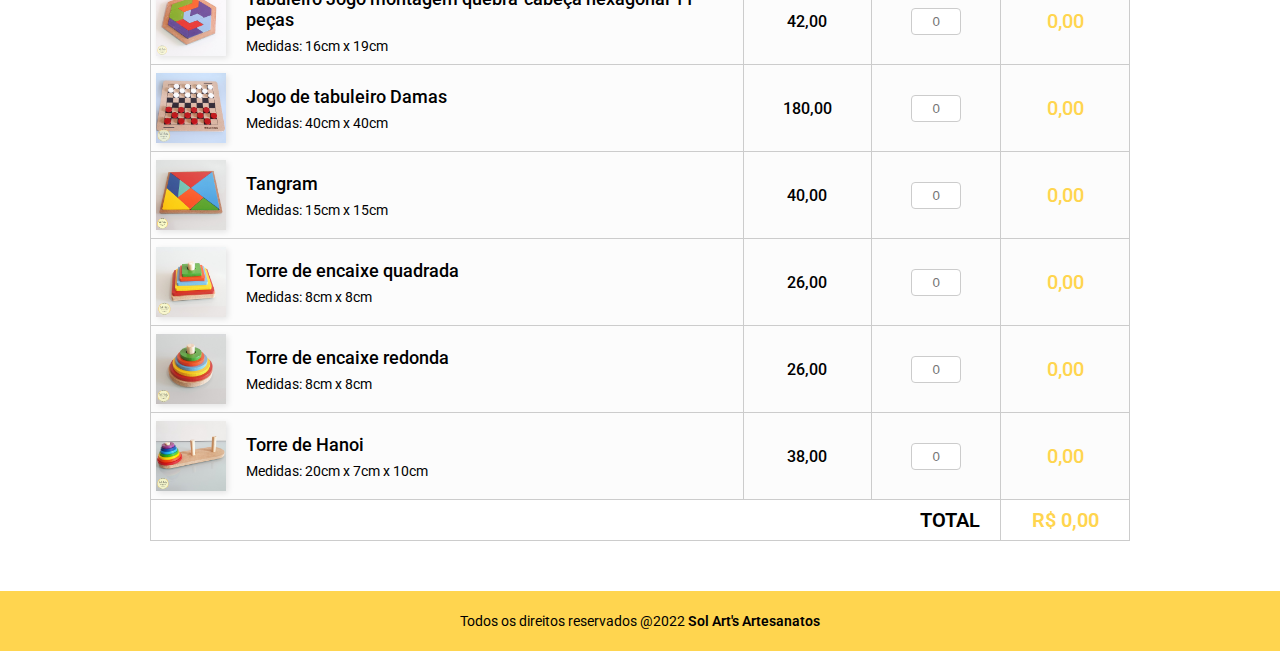
<file: projetos/solarts-catalogo-varejo/index.html>
<!DOCTYPE html>
<html lang="pt-BR">

<head>
  <meta charset="UTF-8">
  <meta http-equiv="X-UA-Compatible" content="IE=edge">
  <meta name="viewport" content="width=device-width, initial-scale=1.0">
  <title>Sol Arts Artesanatos - Catálogo</title>
  <link rel="stylesheet" href="assets/css/style.css">
  <link rel="stylesheet" href="https://cdnjs.cloudflare.com/ajax/libs/font-awesome/6.1.1/css/all.min.css"
    integrity="sha512-KfkfwYDsLkIlwQp6LFnl8zNdLGxu9YAA1QvwINks4PhcElQSvqcyVLLD9aMhXd13uQjoXtEKNosOWaZqXgel0g=="
    crossorigin="anonymous" referrerpolicy="no-referrer" />
</head>

<body>
  <header>
    <div class="container">
      <div class="logo"><img src="assets/images/logotipo.png" alt="">Sol Art's<br> Artesanatos</div>
      <ul>
        <li><a href="https://www.instagram.com/solartsartesanatos" target="_blank"><i class="fab fa-instagram"></i></a>
        </li>
        <li><a href="https://wa.me/5573991667845" target="_blank"><i class="fab fa-whatsapp"></i></a></li>
        <li id="cart"><i class="fas fa-shopping-cart"></i>R$ <span>0,00</span></li>
      </ul>
    </div>
  </header>
  <main>
    <div class="container">
      <h1>Catálogo para Varejo</h1>
      <div class="hero">
        <div class="left">
          <p>
            Nós fabricamos produtos artesanais feitos em <strong>MDF de alta resistência</strong>. São lixados e
            pintados à mão,
            diferente dos industrializados.<br>
            Os nossos produtos são diferenciados em termos de material e acabamento, com uma excelente qualidade.<br>
            Estamos sempre atualizando nosso catálogo de produtos.
          </p>
          <h2>Visite o nosso perfil no Instagram e conheça mais dos nossos produtos</h2>
          <ul>
            <li>📌 Estamos localizados em Itabuna-BA</li>
            <li>🚚 Enviamos para todo Brasil por Transportadora ou Correios, o que ficar mais em conta.</li>
            <li>💳 Pagamento a <strong>vista</strong> ou <strong>Cartão de crédito</strong> em até 12x.</li>
          </ul>
        </div>
        <div class="right"></div>
      </div>
      <div class="products-list">
        <table id="table">
          <tr class="product-header">
            <th colspan="2" class="product-header-product">Produto</th>
            <th class="product-header-price">Preço unitário</th>
            <th class="product-header-amount">Quantidade</th>
            <th class="product-header-subtotal">Subtotal</th>
          </tr>

          <tr class="product-item-total">
            <td colspan="4" class="products-list-total-title">TOTAL</td>
            <td class="products-list-total">R$ <span class="total" id="total">0,00</span></td>
          </tr>
        </table>
      </div>
    </div>
  </main>
  <footer>
    <div class="container">
      <p>
        Todos os direitos reservados @2022 <br>
        <a href="https://www.instagram.com/solartsartesanatos" target="_blank">Sol Art's Artesanatos</a>
      </p>
    </div>
  </footer>
  <script src="assets/javascript/script.js"></script>
</body>

</html>
</file>
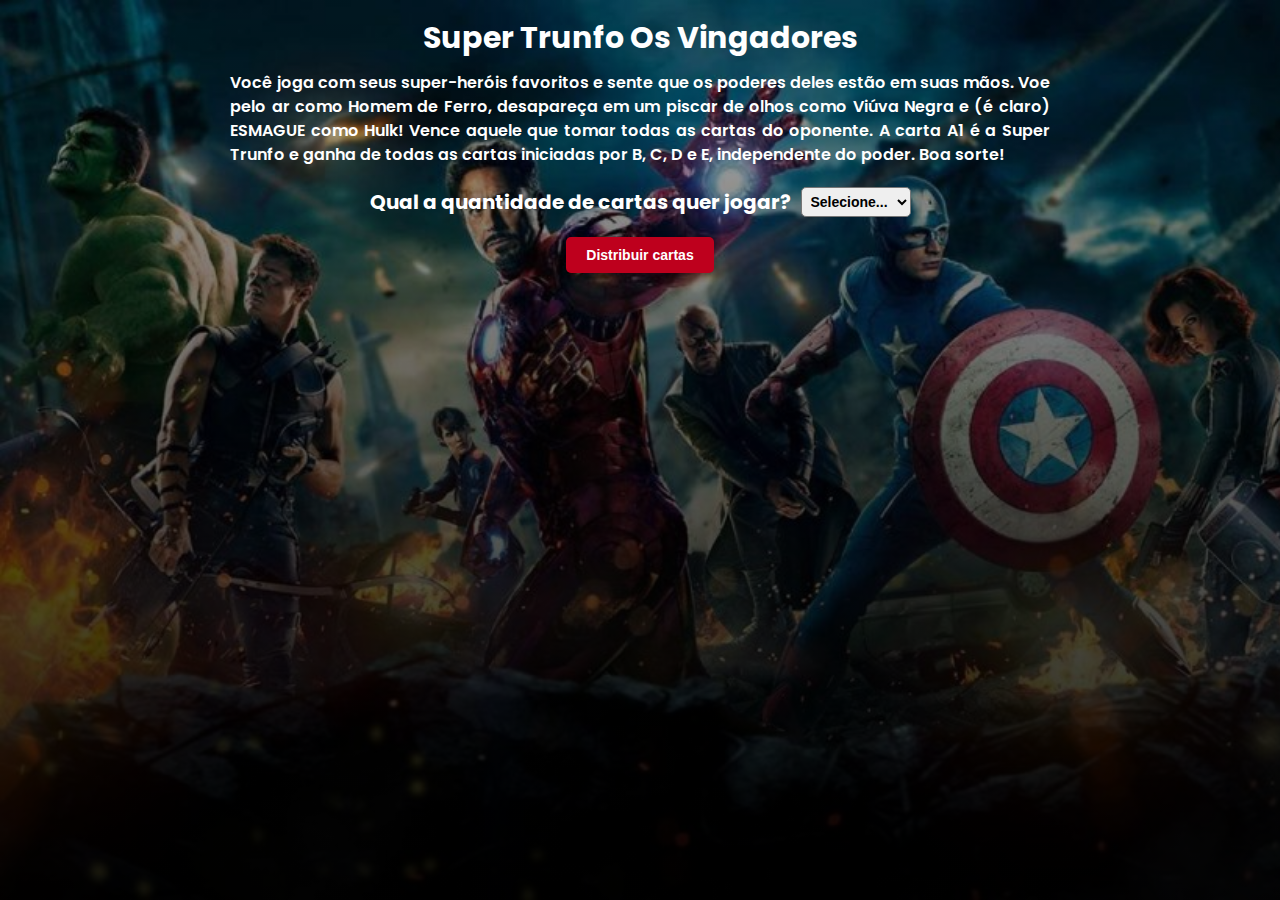
<file: projetos/super-trunfo/index.html>
<!DOCTYPE html>
<html lang="pt-BR">

<head>
  <meta charset="UTF-8">
  <meta http-equiv="X-UA-Compatible" content="IE=edge">
  <meta name="viewport" content="width=device-width, initial-scale=1.0">
  <title>Super Trunfo</title>
  <link rel="stylesheet" href="css/style.css">
</head>

<body>
  <main>
    <div class="container">
      <h1>Super Trunfo Os Vingadores</h1>
      <p>Você joga com seus super-heróis favoritos e sente que os poderes deles estão em suas mãos. Voe pelo ar como Homem de Ferro, desapareça em um piscar de olhos como Viúva Negra e (é claro) ESMAGUE como Hulk! Vence aquele que tomar todas as cartas do oponente. A carta A1 é a Super Trunfo e ganha de todas as cartas iniciadas por B, C, D e E, independente do poder. Boa sorte!
      </p>
      <div class="countCards">

        <h2>Qual a quantidade de cartas quer jogar?</h2>
        <select name="countCards" id="countCards">
          <option value="">Selecione...</option>
          <option value="4">4</option>
          <option value="6">6</option>
          <option value="8">8</option>
          <option value="10">10</option>
          <option value="12">12</option>
          <option value="14">14</option>
          <option value="16">16</option>
          <option value="18">18</option>
          <option value="20">20</option>
          <option value="22">22</option>
          <option value="24">24</option>
          <option value="26">26</option>
          <option value="28">28</option>
          <option value="30">30</option>
        </select>
      </div>
      <button id="giveCards" onclick="giveCards()">Distribuir cartas</button>
      <a href="#" onclick="window.location.reload(true);" id="restart">Recomeçar</a>
      <button id="viewCards" onclick="viewCards()">Pegar cartas</button>

      <div class="cards" id="cards">
        <div class="left">
          <div id="cardPlayer" class="cardPlayer">

          </div>
        </div>
        <div class="middle" id="middle">
          <div id="options"></div>
          <div class="results" id="results"></div>
          <button id="btnNextCard" onclick="nextCardPlayer()">Próxima carta</button>
          <button id="play" onclick="play()">Jogar</button>


        </div>
        <div class="right">
          <div id="cardMachine" class="cardMachine">
          </div>
        </div>
      </div>
  </main>

  <script src="javascript/script.js"></script>
</body>

</html>
</file>
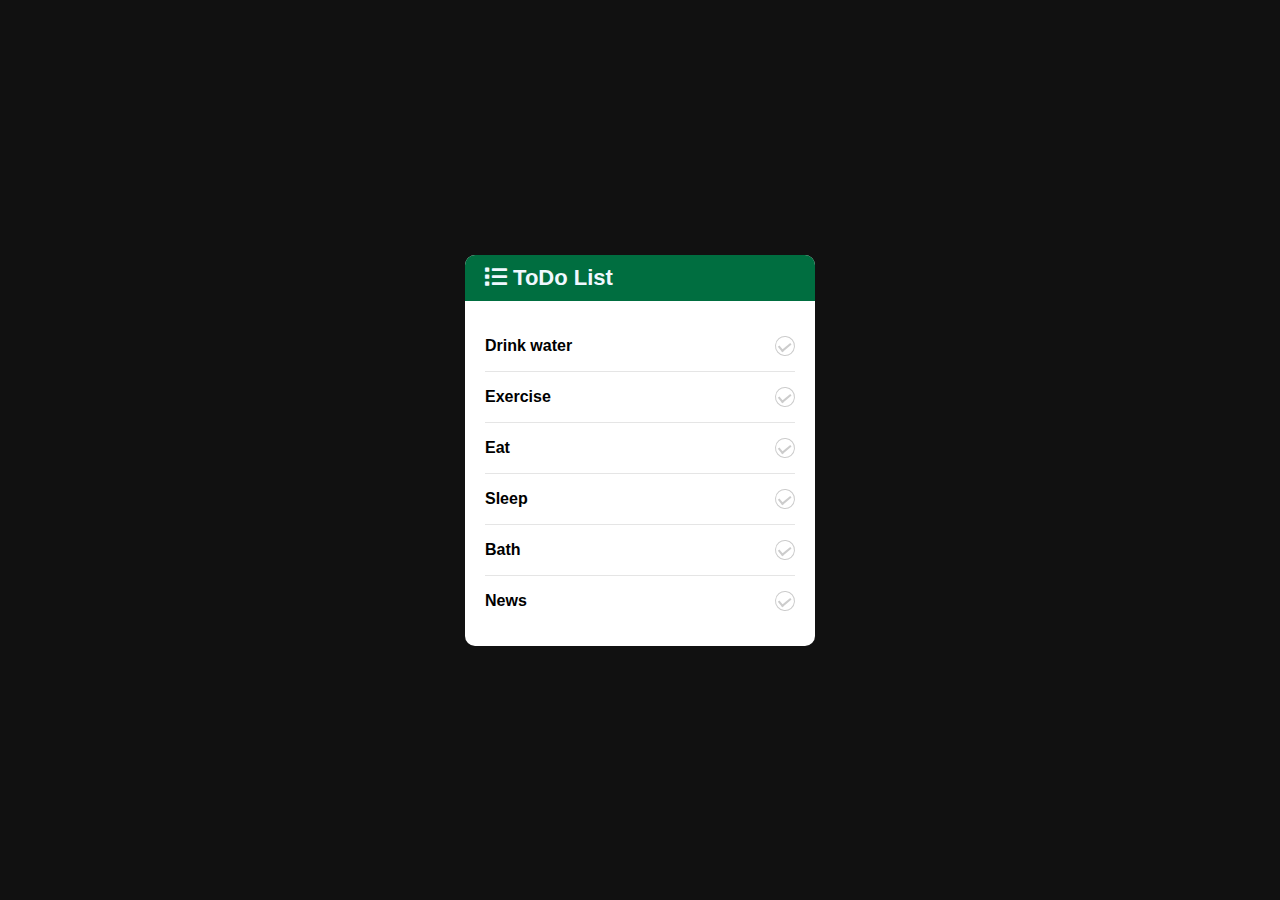
<file: projetos/todo-list/index.html>
<!DOCTYPE html>
<html lang="en">

<head>
  <meta charset="UTF-8">
  <meta http-equiv="X-UA-Compatible" content="IE=edge">
  <meta name="viewport" content="width=device-width, initial-scale=1.0">
  <title>ToDo List - Pure CSS</title>
  <link rel="stylesheet" href="./assets/styles/style.css">
  <link rel="stylesheet" href="https://cdnjs.cloudflare.com/ajax/libs/font-awesome/5.15.4/css/all.min.css" />
</head>

<body>
  <div class="list">
    <h2><i class="fas fa-list"></i> ToDo List</h2>
    <ul>
      <li>
        <label>
          <input type="checkbox">
          <p>Drink water</p>
          <span></span>
        </label>
      </li>
      <li>
        <label>
          <input type="checkbox">
          <p>Exercise</p>
          <span></span>
        </label>
      </li>
      <li>
        <label>
          <input type="checkbox">
          <p>Eat</p>
          <span></span>
        </label>
      </li>
      <li>
        <label>
          <input type="checkbox">
          <p>Sleep</p>
          <span></span>
        </label>
      </li>
      <li>
        <label>
          <input type="checkbox">
          <p>Bath</p>
          <span></span>
        </label>
      </li>
      <li>
        <label>
          <input type="checkbox">
          <p>News</p>
          <span></span>
        </label>
      </li>
    </ul>
  </div>
</body>

</html>
</file>
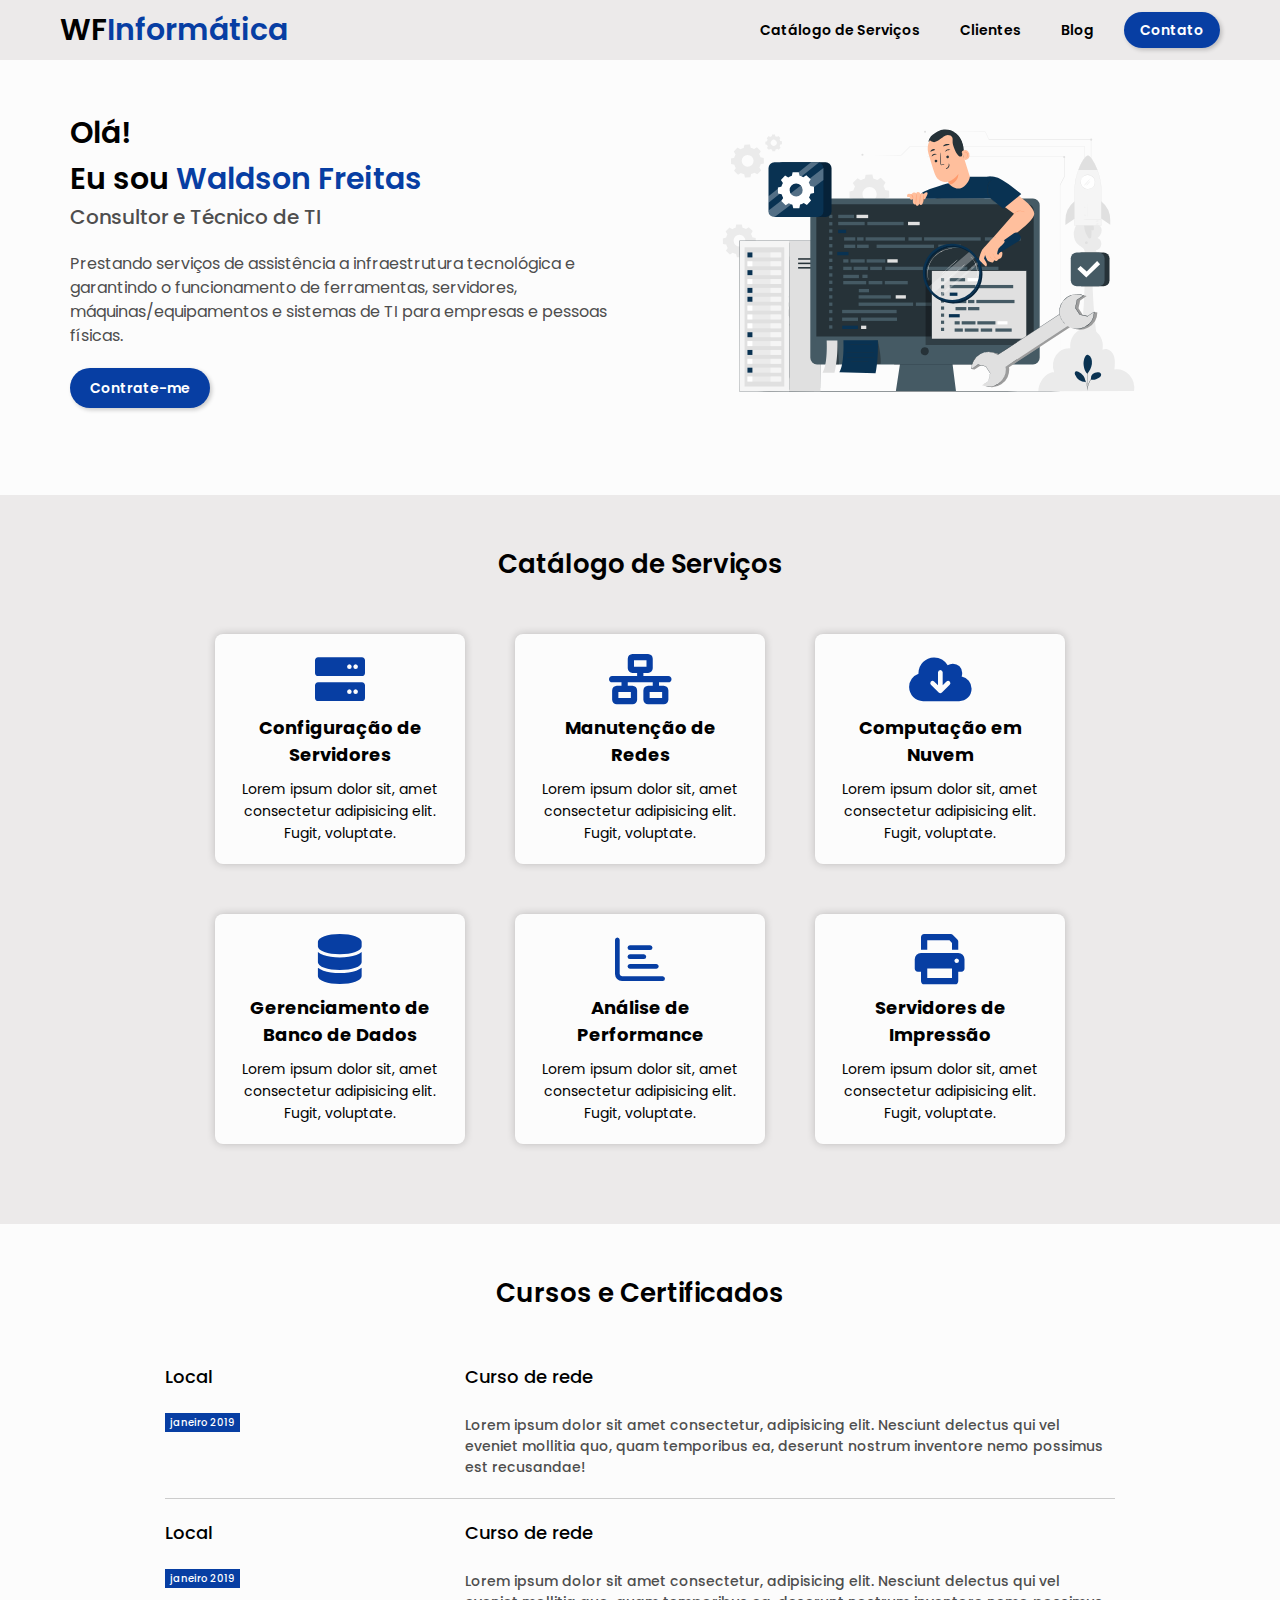
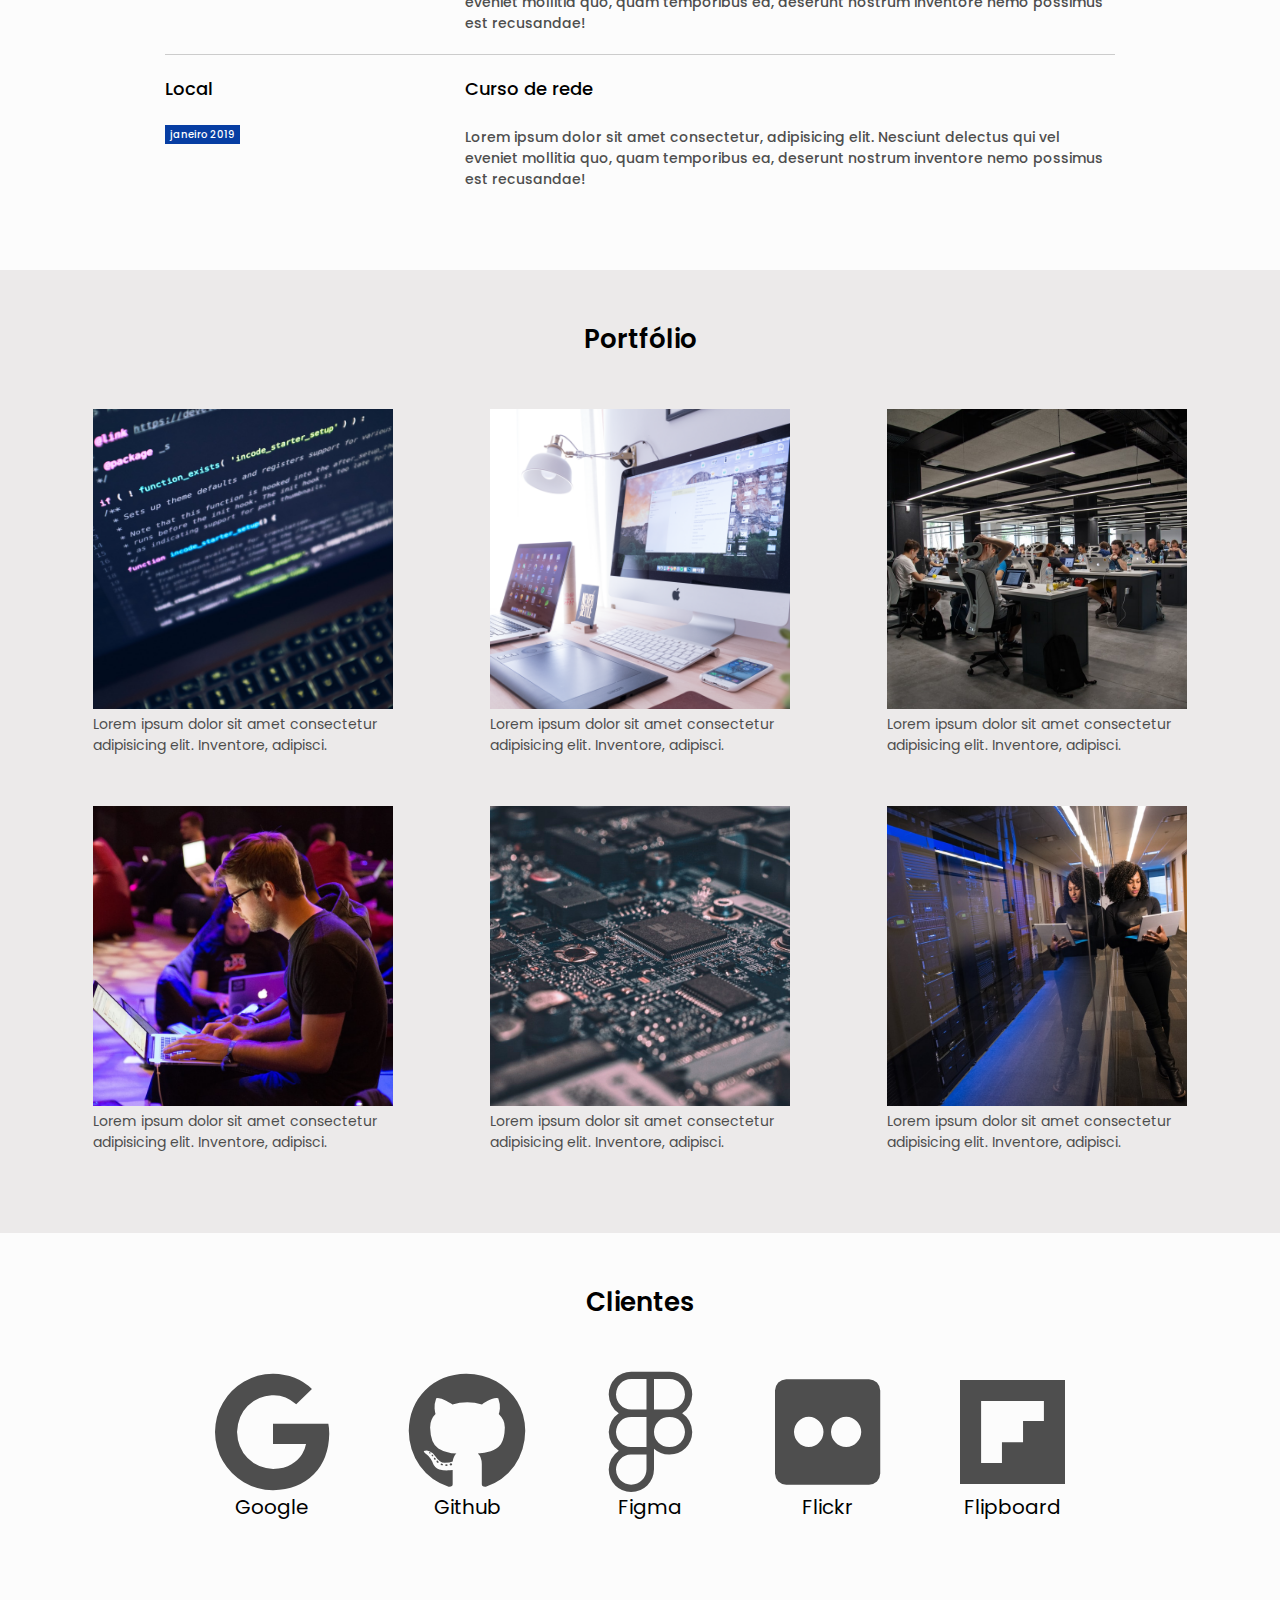
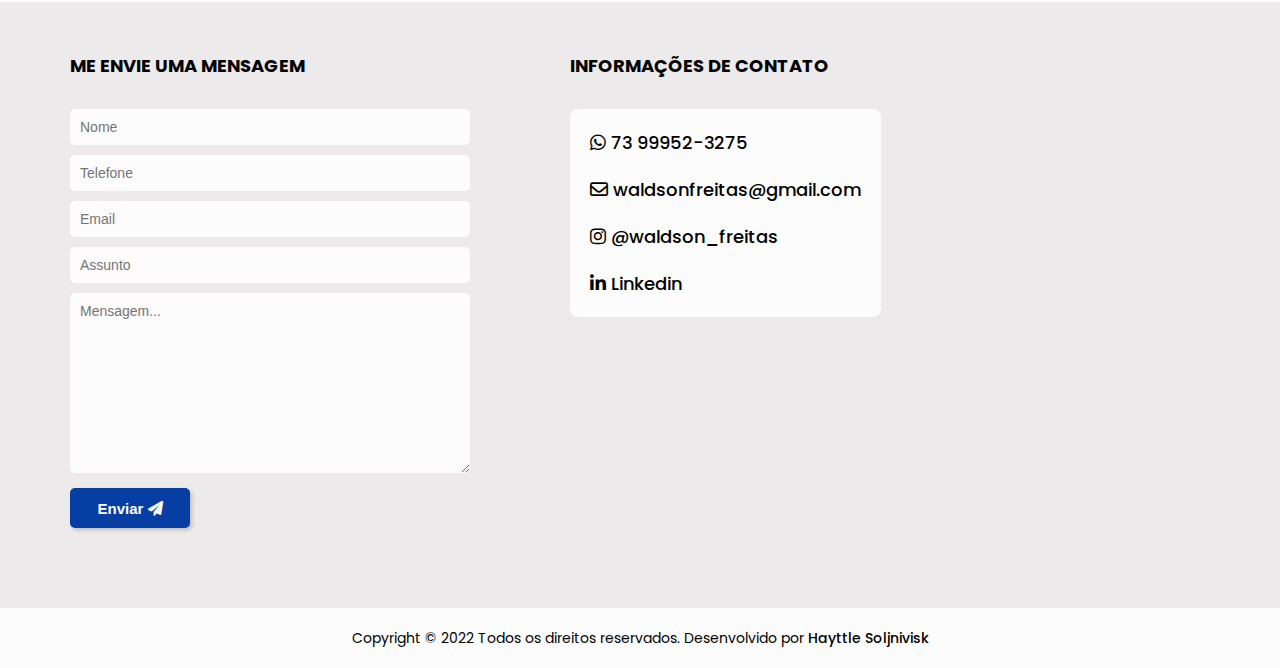
<file: projetos/wfinformatica/index.html>
<!DOCTYPE html>
<html lang="pt-BR">

<head>
  <meta charset="UTF-8">
  <meta http-equiv="X-UA-Compatible" content="IE=edge">
  <meta name="viewport" content="width=device-width, initial-scale=1.0">
  <title>WF Informática</title>
  <link rel="stylesheet" href="./assets/styles/style.css">
  <link rel="stylesheet" href="https://cdnjs.cloudflare.com/ajax/libs/font-awesome/6.0.0/css/all.min.css"
    integrity="sha512-9usAa10IRO0HhonpyAIVpjrylPvoDwiPUiKdWk5t3PyolY1cOd4DSE0Ga+ri4AuTroPR5aQvXU9xC6qOPnzFeg=="
    crossorigin="anonymous" referrerpolicy="no-referrer" />
</head>

<body>
  <header>
    <div class="container">
      <div class="logo">WF<span class="highlight">Informática</span></div>
      <ul>
        <li><a href="#services">Catálogo de Serviços</a></li>
        <li><a href="#customers">Clientes</a></li>
        <li><a href="">Blog</a></li>
        <li><a class="contact" href="#contacts">Contato</a></li>
      </ul>
    </div>
  </header>
  <section class="hero">
    <div class="container">
      <div class="left">
        <h1>Olá! <br> Eu sou <span class="highlight">Waldson Freitas</span></h1>
        <h2>Consultor e Técnico de TI</h2>
        <p>Prestando serviços de assistência a infraestrutura tecnológica e garantindo o funcionamento de ferramentas,
          servidores, máquinas/equipamentos e sistemas de TI para empresas e pessoas físicas.
        </p>
        <a href="#contacts" class="btn-hire-me">Contrate-me</a>
      </div>
      <div class="right">
        <img src="./assets/images/software-code-testing-pana.svg" alt="">
      </div>
    </div>
  </section>
  <section class="services" id="services">
    <div class="container">
      <h1 class="title">Catálogo de Serviços</h1>
      <div class="services-cards">
        <div class="card">
          <i class="fas fa-server"></i>
          <h3>Configuração de Servidores</h3>
          <p>Lorem ipsum dolor sit, amet consectetur adipisicing elit. Fugit, voluptate.
          </p>
        </div>
        <div class="card">
          <i class="fas fa-network-wired"></i>
          <h3>Manutenção de Redes</h3>
          <p>Lorem ipsum dolor sit, amet consectetur adipisicing elit. Fugit, voluptate.
          </p>
        </div>
        <div class="card">
          <i class="fas fa-cloud-download-alt"></i>
          <h3>Computação em Nuvem</h3>
          <p>Lorem ipsum dolor sit, amet consectetur adipisicing elit. Fugit, voluptate.
          </p>
        </div>
        <div class="card">
          <i class="fas fa-database"></i>
          <h3>Gerenciamento de Banco de Dados</h3>
          <p>Lorem ipsum dolor sit, amet consectetur adipisicing elit. Fugit, voluptate.
          </p>
        </div>
        <div class="card">
          <i class="far fa-chart-bar"></i>
          <h3>Análise de Performance</h3>
          <p>Lorem ipsum dolor sit, amet consectetur adipisicing elit. Fugit, voluptate.
          </p>
        </div>
        <div class="card">
          <i class="fas fa-print"></i>
          <h3>Servidores de Impressão</h3>
          <p>Lorem ipsum dolor sit, amet consectetur adipisicing elit. Fugit, voluptate.
          </p>
        </div>

      </div>
    </div>
  </section>
  <section class="education" id="education">
    <div class="container">
      <h1 class="title">Cursos e Certificados</h1>
      <div class="courses">
        <div class="course">
          <div class="left">
            <div class="local">Local</div>
            <div class="period">janeiro 2019</div>
          </div>
          <div class="right">
            <div class="title">Curso de rede</div>
            <div class="description">Lorem ipsum dolor sit amet consectetur, adipisicing elit. Nesciunt delectus qui vel
              eveniet mollitia quo, quam temporibus ea, deserunt nostrum inventore nemo possimus est recusandae!</div>
          </div>
        </div>
        <div class="course">
          <div class="left">
            <div class="local">Local</div>
            <div class="period">janeiro 2019</div>
          </div>
          <div class="right">
            <div class="title">Curso de rede</div>
            <div class="description">Lorem ipsum dolor sit amet consectetur, adipisicing elit. Nesciunt delectus qui vel
              eveniet mollitia quo, quam temporibus ea, deserunt nostrum inventore nemo possimus est recusandae!</div>
          </div>
        </div>
        <div class="course">
          <div class="left">
            <div class="local">Local</div>
            <div class="period">janeiro 2019</div>
          </div>
          <div class="right">
            <div class="title">Curso de rede</div>
            <div class="description">Lorem ipsum dolor sit amet consectetur, adipisicing elit. Nesciunt delectus qui vel
              eveniet mollitia quo, quam temporibus ea, deserunt nostrum inventore nemo possimus est recusandae!</div>
          </div>
        </div>
      </div>
    </div>
  </section>
  <section class="portfolio" id="portfolio">
    <div class="container">
      <h1 class="title">Portfólio</h1>
      <div class="cards">
        <div class="card">
          <img src="./assets/images/photo-1488590528505-98d2b5aba04b.jpg" alt="">
          <p>Lorem ipsum dolor sit amet consectetur adipisicing elit. Inventore, adipisci.</p>
        </div>
        <div class="card"><img src="./assets/images/photo-1496171367470-9ed9a91ea931.png" alt="">
          <p>Lorem ipsum dolor sit amet consectetur adipisicing elit. Inventore, adipisci.</p>
        </div>
        <div class="card"><img src="./assets/images/photo-1504384308090-c894fdcc538d.jpg" alt="">
          <p>Lorem ipsum dolor sit amet consectetur adipisicing elit. Inventore, adipisci.</p>
        </div>
        <div class="card"><img src="./assets/images/photo-1504384764586-bb4cdc1707b0.jpg" alt="">
          <p>Lorem ipsum dolor sit amet consectetur adipisicing elit. Inventore, adipisci.</p>
        </div>
        <div class="card"><img src="./assets/images/photo-1518770660439-4636190af475.jpg" alt="">
          <p>Lorem ipsum dolor sit amet consectetur adipisicing elit. Inventore, adipisci.</p>
        </div>
        <div class="card"><img src="./assets/images/photo-1573164713988-8665fc963095.jpg" alt="">
          <p>Lorem ipsum dolor sit amet consectetur adipisicing elit. Inventore, adipisci.</p>
        </div>
      </div>
    </div>
  </section>
  <section class="customers" id="customers">
    <div class="container">
      <h1 class="title">Clientes</h1>
      <div class="brands">
        <div class="brand"><i class="fab fa-google"></i>Google</div>
        <div class="brand"><i class="fab fa-github"></i>Github</div>
        <div class="brand"><i class="fab fa-figma"></i>Figma</div>
        <div class="brand"><i class="fab fa-flickr"></i>Flickr</div>
        <div class="brand"><i class="fab fa-flipboard"></i>Flipboard</div>
      </div>
    </div>
  </section>
  <section class="contacts" id="contacts">
    <div class="container">
      <div class="left">
        <h1>Me envie uma mensagem</h1>
        <div class="form">
          <form action="">
            <input type="text" placeholder="Nome" required>
            <input type="text" placeholder="Telefone">
            <input type="email" placeholder="Email">
            <input type="text" placeholder="Assunto">
            <textarea name="" id="" cols="30" rows="10" placeholder="Mensagem..."></textarea>
            <button type="submit" class="btn-send">Enviar <i class="fas fa-paper-plane"></i></button>
          </form>
        </div>
      </div>
      <div class="right">
        <h1>Informações de Contato</h1>
        <div class="info">
          <span><a href="https://wa.me/557399523275" target="_blank"><i class="fab fa-whatsapp"></i> 73
              99952-3275</a></span>
          <span><i class="fas fa-envelope"></i> waldsonfreitas@gmail.com</span>
          <span><a href="https://www.instagram.com/waldson_freitas/" target="_blank"><i class="fab fa-instagram"></i>
              @waldson_freitas</a></span>
          <span><a href="https://www.linkedin.com/in/waldson-freitas-b4278979/" target="_blank"><i
                class="fab fa-linkedin-in"></i> Linkedin</a></span>
        </div>
      </div>

    </div>
  </section>
  <footer>
    <div class="container">
      <span>Copyright © 2022 Todos os direitos reservados.</span>
      <span>Desenvolvido por <a href="https://www.linkedin.com/in/hayttle/" target="_blank">Hayttle
          Soljnivisk</a></span>
    </div>
  </footer>
</body>

</html>
</file>
<file: assets/css/style.css>
@import url("https://fonts.googleapis.com/css2?family=Poppins:wght@300;400;500;600;700;900&display=swap");

* {
  margin: 0;
  padding: 0;
  box-sizing: border-box;
}

:root {
  --dark: #262626;
  --dark-middle: #0f0f0f;
  --dark-light: #3f3f3f;
  --blue-alpha: rgba(0, 93, 146, 0.8);
  --font-dark: #020000;
  --font-light: #fff;
  --gray-dark: #696969;
  --gray: #a8a8a8;
  --orange: #e96228;
  --yellow: #feda3b;
  --blue: #2862e9;
  --blue-light: #5ed3f3;
  --green: #90c53f;
  --green-dark: #118d4d;
}

html {
  font-size: 62.5%;
}

body {
  font-family: Poppins, sans-serif;
  margin: auto;
}

.container {
  max-width: 1024px;
  margin: auto;
  padding: 60px 0;
}

.container h2 {
  margin-bottom: 40px;
}

header {
  background-color: var(--dark);
}

header .container {
  display: flex;
  justify-content: space-between;
  align-items: center;
  height: 60px;
}

header .logo {
  color: var(--font-light);
  font-size: 2.4rem;
  font-weight: 600;
}

ul {
  display: flex;
  gap: 5px;
}

ul a {
  font-size: 1.8rem;
  text-decoration: none;
  color: var(--font-light);
  padding: 10px;
}

ul a:hover {
  color: var(--gray);
}

.hero .container {
  display: flex;
  justify-content: space-between;
  align-items: center;
  padding: 30px 0;
}

.hero .container .left {
  width: 50%;
}

.hero .container .left h1.title {
  font-size: 3rem;
  line-height: 3rem;
}

.hero .container .left h2.subtitle {
  color: var(--gray-dark);
  font-weight: 500;
  font-size: 1.8rem;
  margin-bottom: 20px;
}

.hero .container .left p {
  font-size: 1.8rem;
  line-height: 3rem;
  margin-bottom: 10px;
}

.hero .container .left button {
  font-size: 1.4rem;
  background-color: var(--dark);
  color: var(--font-light);
  font-weight: 600;
  padding: 10px 20px;
  border-radius: 4px;
  border: none;
  cursor: pointer;
  box-shadow: 2px 2px 5px rgba(0, 0, 0, 0.2);
}

.hero .container .left button:hover {
  background-color: var(--dark-light);
}

.hero .container .right img {
  max-width: 300px;
  clip-path: circle();
}

.about-me {
  background-color: var(--dark);
}

.about-me .container {
  display: flex;
  flex-direction: column;
  padding: 80px 0;
  align-items: center;
}

.about-me .container h2 {
  font-size: 2rem;
  color: var(--font-light);
  text-transform: uppercase;
}

.about-me .container p {
  font-size: 1.6rem;
  color: var(--gray);
  text-align: center;
  width: 800px;
  line-height: 2.6rem;
}
.contacts .container {
  display: flex;
  flex-direction: column;
  padding: 80px 0;
  align-items: center;
}

/* 
////////////////////
*/

.contacts .container .cards-contacts {
  display: flex;
  justify-content: center;
  align-items: center;
}

.contacts .container div.contact {
  flex-wrap: wrap;
  display: flex;
  flex-direction: column;
  align-items: center;
  width: 180px;
  height: 150px;
}

.contacts .container div.contact a {
  flex-wrap: wrap;
  display: flex;
  flex-direction: column;
  align-items: center;
  width: 180px;
  height: 150px;
  text-decoration: none;

}

.contacts div.contact div.icon {
  width: 62px;
  height: 62px;
  display: flex;
  justify-content: center;
  align-items: center;
  background-color: var(--dark);
  border-radius: 31px;
}

.contacts div.contact div.icon i {
  font-size: 32px;
  color: var(--font-light);
}

.contacts span.title {
  font-size: 18px;
  font-weight: 700;
  color: var(--font-dark);
  margin-top: 19px;
}

.contacts span.description {
  font-size: 16px;
  font-weight: 400;
  color: var(--gray-dark);
}

/* 
//////////////////////////////////////////////////////////

*/

.projects {
  background-color: var(--dark);
}

.projects .container {
  display: flex;
  flex-direction: column;
  align-items: center;
}

.projects .container h2 {
  font-size: 2rem;
  color: var(--font-light);
  text-transform: uppercase;
}

.projects-cards {
  display: grid;
  grid-template-columns: repeat(3, 1fr);
  gap: 100px;
}

.projects-cards-item {
  width: 250px;
  display: flex;
  flex-direction: column;
  background-color: var(--dark-middle);
  border-radius: 5px 5px 0 0;
  overflow: hidden;
}

.projects-cards-item .thumb {
  width: 100%;
  height: 200px;
  position: relative;
}

.projects-cards-item .thumb img {
  width: 250px;
  height: 200px;
  object-fit: cover;
  object-position: top;
}

.projects-cards-item .thumb a {
  text-decoration: none;
  background-color: var(--blue-alpha);
  padding: 5px 10px;
  border-radius: 4px;
  color: var(--font-light);
  font-size: 1.2rem;
  font-weight: 600;
  border: none;
  cursor: pointer;
  position: absolute;
  bottom: 4px;
  left: 4px;
}

.projects-cards-item .thumb a:hover {
  background-color: var(--dark-light);
}

.projects-cards-item .description {
  display: flex;
  flex-direction: column;
  padding: 10px 5px;
  gap: 4px;
}

.projects-cards-item .description i {
  font-size: 2rem;
}

.projects-cards-item .description h3 {
  color: var(--font-light);
  font-weight: 500;
  font-size: 1.4rem;
  margin-bottom: 5px;
}

.projects-cards-item .description h3::after {
  display: block;
  content: "";
  width: 120px;
  height: 2px;
  background-color: var(--gray-dark);
}

.projects-cards-item .description span {
  color: var(--font-light);
  font-size: 1.2rem;
}

.services .container {
  display: flex;
  flex-direction: column;
  align-items: center;
}

.services .container h2 {
  font-size: 2rem;
  color: var(--font-dark);
  text-transform: uppercase;
}

.services div.cards-services {
  display: flex;
  justify-content: center;
  flex-wrap: wrap;
  gap: 60px;
}

.services div.cards-services div.card-service {
  width: 250px;
  height: 200px;
  background-color: var(--dark);
  padding: 30px;
  border-bottom: 10px solid var(--gray);
  border-radius: 5px 5px 0 0;
}

.services div.cards-services div.card-service i {
  font-size: 60px;
  color: var(--font-light);
  margin-bottom: 30px;
}

.services div.cards-services div.card-service h3 {
  font-size: 22px;
  font-weight: 500;
  color: var(--gray);
  line-height: 26px;
}

.challenges {
  background-color: var(--dark);
}

.challenges .container {
  display: flex;
  flex-direction: column;
  align-items: center;
}

.challenges .container h2 {
  font-size: 2rem;
  color: var(--font-light);
  text-transform: uppercase;
}

.skills .container {
  display: flex;
  flex-direction: column;
  align-items: center;
}

.skills .container h2 {
  font-size: 2rem;
  color: var(--font-dark);
  text-transform: uppercase;
}

.skills div.cards-skills {
  display: flex;
  justify-content: center;
  flex-wrap: wrap;
  gap: 60px;
}

.skills div.cards-skills div.card-skill {
  display: flex;
  flex-direction: column;
  justify-content: center;
  align-items: center;
  border-radius: 5px;
  gap: 10px;
}

.skills div.cards-skills div.card-skill i {
  font-size: 12rem;
}

.skills div.cards-skills div.card-skill span {
  font-size: 1.4rem;
  font-weight: 600;
  color: var(--dark);
}

.communities {
  background-color: var(--dark);
}

.communities .container {
  display: flex;
  flex-direction: column;
  align-items: center;
}

.communities .container h2 {
  font-size: 2rem;
  color: var(--font-light);
  text-transform: uppercase;
}

footer {
  background-color: var(--dark);
  color: var(--font-light);
}

footer .container {
  display: flex;
  justify-content: center;
  align-items: center;
  height: 60px;
  font-size: 1.4rem;
  padding: 0;
}

footer .container a {
  text-decoration: none;
  color: var(--font-light);
  font-weight: 600;
}

.highlight {
  font-weight: 600;
  color: var(--yellow);
}

.fa-html5 {
  color: #e96228;
}

.fa-css3-alt {
  color: var(--blue);
}

.fa-js {
  color: var(--yellow);
}
.fa-node {
  color: var(--green);
}
.fa-database {
  color: var(--green-dark);
}
.fa-react {
  color: var(--blue-light);
}
</file>
<file: desafios/assets/css/style.css>
@import url("https://fonts.googleapis.com/css2?family=Lexend+Deca:wght@400;600;700;900&display=swap");

:root {
  --bgcolor: #131313;
  --dark: #050505;
  --gray-200: #222227;
  --gray-300: #3b3b3d;
  --gray-400: #989898;
  --white: #fefbfb;
  --white-200: #c4c4c4;
  --green: #00ff00;
  --red: #ff0000;
}

* {
  margin: 0;
  padding: 0;
  box-sizing: border-box;
}

body {
  background-color: var(--bgcolor);
  font-family: "Lexend Deca", sans-serif;
  color: var(--white);
  display: flex;
  align-items: center;
  flex-direction: column;
}
h1 {
  font-size: 1.6rem;
}

ul {
  display: flex;
  gap: 30px;
}

li {
  list-style: none;
}

a {
  text-decoration: none;
  color: var(--white-200);
}

header {
  display: flex;
  justify-content: space-between;
  align-items: center;
  width: 80%;
  height: 60px;
  margin: 10px auto 50px;
}

.logo {
  font-size: 24px;
  font-weight: 700;
  color: var(--white);
  background-color: none;
}

li > a {
  font-size: 1.8rem;
  color: var(--white);
}

main {
  width: 80%;
  margin-bottom: 50px;
}

main > h1 {
  margin-bottom: 10px;
}

main .designer {
  display: flex;
  flex-direction: column;
  gap: 4px;
  margin-bottom: 20px;
}

.border {
  width: 200px;
  height: 5px;
  background-color: var(--gray-400);
  margin-bottom: 10px;
}

.divider {
  width: 100%;
  height: 5px;
  background-color: var(--green);
  margin: 50px 0;
}

.projects {
  display: grid;
  grid-template-columns: repeat(auto-fill, minmax(300px, auto));
  justify-content: space-between;
  gap: 50px;
}

.project {
  display: flex;
  justify-content: space-between;
  flex-direction: column;
  width: 300px;
  border: 1px solid var(--gray-200);
}
.description {
  background-color: var(--dark);
  width: 100%;
  padding: 12px;
}
.description img {
  height: 25px;
}
.description h3 {
  font-size: 1rem;
}

.description .technology {
  display: flex;
  gap: 5px;
  align-items: flex-end;
  font-size: 0.9rem;
  margin-top: 10px;
  margin-bottom: 10px;
}

.description .responsive {
  margin-bottom: 10px;
  font-size: 0.9rem;
}

.responsive .fa-check {
  color: var(--green);
}

.responsive .fa-times {
  color: var(--red);
}

.btn {
  display: flex;
  justify-content: center;
  align-items: center;
  gap: 5px;
  width: 100%;
  height: 50px;
  color: var(--white);
  border: 0;
  border-radius: 5px;
  font-weight: 400;
  font-size: 1rem;
}

.btn:hover {
  opacity: 0.8;
}

.btn-view {
  margin-bottom: 10px;
  background-color: var(--gray-300);
}

.btn-repo {
  background-color: var(--gray-200);
}

.thumb {
  width: 100%;
  height: 150px;
  background-position: top;
  background-size: cover;
  background-repeat: no-repeat;
}

.disabled .btn {
  pointer-events: none;
  opacity: 0.5;
}

footer {
  display: flex;
  justify-content: center;
  align-items: center;
  width: 100%;
  height: 40px;
  background-color: var(--dark);
}

footer a {
  color: var(--white-200);
}

@media screen and (max-width: 600px) {
  .logo,
  h1,
  i {
    font-size: 1rem;
  }
  header {
    width: 90%;
  }

  main {
    display: flex;
    flex-direction: column;
    align-items: center;
    width: 90%;
  }

  .projects {
    display: flex;
    flex-direction: column;
    align-items: center;
  }
  footer {
    font-size: 0.8125rem;
  }
}
</file>
<file: projetos/countdown/assets/css/style.css>
@import url("https://fonts.googleapis.com/css2?family=Roboto:wght@400;500;700;900&display=swap");

* {
  margin: 0;
  padding: 0;
  box-sizing: border-box;
}

:root {
  --black: #000;
  --green: #21eb00;
  --green-dark: #138102;
  --gray-light: #ccc;
  --gray: #191a18;
}

html {
  font-size: 62.5%;
  font-family: Roboto, sans-serif;
}

body {
  width: 100%;
  height: 100vh;
  display: flex;
  justify-content: center;
  align-items: center;
  background-color: var(--black);
}

.container {
  width: 100%;
  height: 100vh;
  display: flex;
  flex-direction: column;
  justify-content: center;
  align-items: center;
}

.container .main {
  display: flex;
  flex-direction: column;
  width: 350px;
  height: 100vh;
  justify-content: center;
  text-align: center;
  gap: 20px;
  transition: all 0.3s ease;
}

h1 {
  font-size: 5rem;
  color: var(--green);
}

.counter h2.date {
  font-size: 3rem;
  font-weight: 600;
  color: var(--gray-light);
}

.main h2 {
  font-size: 3rem;
  font-weight: 400;
  color: var(--gray-light);
}

.main input {
  padding: 0 20px;
  height: 70px;
  font-size: 2rem;
  font-family: Roboto, sans-serif;
  font-weight: 600;
  border-radius: 30px;
  background-color: var(--gray);
  color: var(--gray-light);
  border: none;
}

.main input:focus {
  outline: none;
}

button {
  height: 70px;
  padding: 10px 20px;
  font-size: 3rem;
  font-weight: 700;
  border-radius: 30px;
  background-color: var(--green);
  border: none;
  cursor: pointer;
}
button:hover {
  background-color: var(--green-dark);
}

.container .counter {
  display: none;
  flex-direction: column;
  transition: all 0.3s ease;
}

.counter header {
  display: flex;
  justify-content: space-between;
  align-items: center;
  margin-top: 20px;
}

main h2 {
  color: var(--gray);
  font-size: 10rem;
  font-weight: 600;
  margin-bottom: 40px;
  text-align: center;
}

.time {
  display: flex;
  justify-content: center;
  gap: 50px;
}

.time span {
  display: block;
  line-height: 8rem;
  text-align: center;
}

.number {
  font-size: 14rem;
  color: #fff;
}

.text {
  font-size: 4rem;
  text-transform: capitalize;
  color: var(--green);
}
</file>
<file: projetos/nav-tabs/assets/styles/style.css>
* {
  margin: 0;
  padding: 0;
  box-sizing: border-box;
}

html {
  font-size: 62.5%;
}

body {
  background-color: rgb(22, 22, 22);
  color: black;
  font-weight: 600;
  font-family: sans-serif;
}

.container {
  max-width: 500px;
  height: 90vh;
  display: flex;
  flex-direction: column;
  margin: 5vh auto;
  background-color: aliceblue;
  position: relative;
}

ul {
  display: flex;
  list-style: none;
}

li {
  width: 100px;
}

li h2 {
  margin-bottom: 20px;
  text-transform: uppercase;
}

li p {
  line-height: 2.4rem;
  text-align: justify;
  text-indent: 3rem;
  margin-bottom: 20px;
}

li img {
  width: 200px;
  height: 100px;
}

label {
  font-size: 1.8rem;
  display: block;
  padding: 20px;
  text-transform: uppercase;
  cursor: pointer;
  user-select: none;
  text-align: center;
  background-color: rgba(0, 139, 139, 1);
}

.input-tab:checked ~ label {
  background-color: rgba(0, 139, 139, 0.75);
}

.input-tab:checked ~ .content {
  display: block;
}

.content {
  font-size: 1.2rem;
  position: absolute;
  display: none;
  left: 0;
  height: 80%;
  width: 100%;
  padding: 20px;
  overflow-y: auto;
}

input {
  display: none;
}

footer {
  width: 100%;
  height: 40px;
  background-color: rgba(0, 0, 0, 0.7);
  color: rgba(255, 255, 255, 0.8);
  font-size: 1.2rem;
  display: flex;
  align-items: center;
  justify-content: center;
  position: absolute;
  bottom: 0;
}

footer a {
  text-decoration: none;
  color: rgba(255, 255, 255, 0.8);
}

@media screen and (max-width: 600px) {
  body {
    width: 100vw;
    height: 100vh;
    margin: 0;
  }

  .container {
    margin: 0;
    height: 100vh;
  }

  header {
    width: 100%;
  }

  label {
    padding: 20px 0;
  }
}
</file>
<file: projetos/quiz/assets/css/styles.css>
@import url("https://fonts.googleapis.com/css2?family=Roboto:wght@400;500;700;900&display=swap");

* {
  margin: 0;
  padding: 0;
  box-sizing: border-box;
}

html {
  font-size: 62.5%;
}

body {
  font-family: Roboto, sans-serif;
  margin: 0 auto;
  max-width: 1440px;
  background-color: darkslategrey;
}
.container {
  height: 100vh;
  display: flex;
  justify-content: center;
  align-items: center;
}

.content {
  display: flex;
  flex-direction: column;
  background-color: #bef1f1;
  border-radius: 20px;
  padding: 30px 20px 40px;
  width: 400px;
  box-shadow: 2px 2px 8px rgba(0, 0, 0, 0.2);
}

.content h1 {
  text-align: center;
  font-size: 3rem;
  margin-bottom: 20px;
}

.start {
  display: flex;
  flex-direction: column;
}

.start select {
  padding: 15px;
  font-size: 1.6rem;
  border: none;
  border-radius: 5px;
  margin-bottom: 20px;
}

.start select:focus {
  outline: none;
}

.questions {
  display: none;
}

.question-header {
  display: flex;
  justify-content: space-between;
  font-size: 1.6rem;
  font-weight: 600;
  margin-bottom: 20px;
}

.question-content {
  display: flex;
  flex-direction: column;
  justify-content: center;
  font-size: 1.6rem;
}

.question-content h2 {
  font-size: 2.2rem;
  text-align: center;
  margin-bottom: 20px;
}

.question-choices {
  list-style: none;
  display: flex;
  flex-direction: column;
  gap: 15px;
  margin-bottom: 20px;
}

.question-choices li label {
  display: flex;
  justify-content: space-between;
  background-color: #fff;
  padding: 15px 5px;
  border-left: 5px solid #4a8181;
  cursor: pointer;
  border-radius: 5px;
  width: 100%;
}

.question-choices li label:hover {
  background-color: #ebebeb;
}

.question-choices li input:checked + label {
  background-color: #ffa600;
}

.btnNext {
  display: none;
  padding: 15px;
  border-radius: 5px;
  background-color: #4a8181;
  border: none;
  box-shadow: 2px 2px 4px rgba(0, 0, 0, 0.2);
  font-size: 1.6rem;
  font-weight: 600;
  color: #fff;
  cursor: pointer;
}

.btnFinish {
  display: none;
  padding: 15px;
  border-radius: 5px;
  background-color: #42af02;
  border: none;
  box-shadow: 2px 2px 4px rgba(0, 0, 0, 0.2);
  font-size: 1.6rem;
  font-weight: 600;
  color: #fff;
  cursor: pointer;
}

.btnConfirm {
  padding: 15px;
  border-radius: 5px;
  background-color: #d3d3d3;
  border: none;
  box-shadow: 2px 2px 4px rgba(0, 0, 0, 0.2);
  font-size: 1.6rem;
  font-weight: 600;
  color: #fff;
  cursor: pointer;
}

.btnNext:hover {
  background-color: #5da5a5;
}

.btnStart {
  padding: 15px;
  border-radius: 5px;
  background-color: #d3d3d3;
  border: none;
  box-shadow: 2px 2px 4px rgba(0, 0, 0, 0.2);
  font-size: 1.6rem;
  font-weight: 600;
  color: #fff;
  cursor: pointer;
}

.btnFinish:hover {
  background-color: #205800;
}

.result h2 {
  font-size: 2rem;
  margin-bottom: 10px;
}

.result p {
  font-size: 1.6rem;
  margin-bottom: 5px;
}

.icon-correct {
  display: none;
}
.icon-wrong {
  display: none;
}

@media screen and (max-width: 400px) {
  body {
    padding: 0 20px;
  }
}
</file>
<file: projetos/solarts-catalogo-atacado/assets/css/style.css>
@import url("https://fonts.googleapis.com/css2?family=Roboto:wght@400;500;700;900&display=swap");

* {
  margin: 0;
  padding: 0;
  box-sizing: border-box;
}

html {
  font-size: 62.5%;
  font-family: Roboto, sans-serif;
}

:root {
  --white: #fff;
  --orange: #ffd54f;
  --bg-color-tr: #fcfcfc;
  --border: #ccc;
}

body {
  width: 100%;
  margin: 0 auto;
}

.container {
  width: 980px;
  margin: 0 auto;
}

header {
  position: sticky;
  top: 0;
  max-width: 100%;
  background-color: var(--orange);
  margin-bottom: 20px;
}

header .container {
  display: flex;
  justify-content: space-between;
  align-items: center;
  height: 60px;
}

header .container .logo {
  display: flex;
  align-items: center;
  gap: 10px;
  font-size: 2.2rem;
  font-weight: 600;
}
header .container .logo br {
  display: none;
}

header .container ul {
  display: flex;
  align-items: center;
  gap: 10px;
  font-size: 3rem;
}

header .container ul li {
  list-style: none;
}
header .container ul li a {
  color: #000;
  padding: 10px;
}

header .container ul li#cart {
  border-radius: 20px;
  font-size: 1.8rem;
  margin-left: 20px;
  padding: 8px 10px;
  color: var(--white);
  background-color: #080808;
}

header .container ul li#cart i {
  margin-right: 5px;
}

header .container ul li a:hover {
  color: rgb(112, 109, 109);
}
main {
  max-width: 100%;
  margin-bottom: 50px;
}

main .container h1 {
  text-align: center;
  margin: 40px 0;
}

.hero {
  display: flex;
  gap: 50px;
  margin-bottom: 20px;
}

.hero .right {
  background-image: url("../images/bg-hero.jpg");
  background-repeat: no-repeat;
  background-size: cover;
  background-position: bottom;
  width: 400px;
  border-radius: 40px;
}
.hero p {
  line-height: 2.4rem;
  text-align: justify;
  font-size: 1.6rem;
  margin-bottom: 20px;
}

.hero h2 {
  font-size: 1.8rem;
  margin-bottom: 5px;
}

.hero ul {
  font-size: 1.6rem;
  margin-bottom: 20px;
  line-height: 2.4rem;
}

.hero ul li {
  list-style: inside;
}

.hero ul li::before {
  content: "";
  margin-right: -10px; /* Adjust this to move text closer to the bullet */
}

.products-list table {
  table-layout: fixed;
}

.products-list table th {
  background-color: #f1f1f1;
}

.products-list table td {
  font-size: 1.6rem;
  border-collapse: collapse;
  border: 1px solid var(--border);
  padding: 8px 5px;
}

tr.product-item {
  background-color: var(--bg-color-tr);
}

.products-list table,
th,
tr {
  width: 100%;
  font-size: 1.4rem;
  border-collapse: collapse;
  border: 1px solid var(--border);
  padding: 8px 5px;
}

th.product-header-product {
  text-align: left;
  width: 460px;
}
th.product-header-price {
  width: 100px;
}
th.product-header-amount {
  width: 100px;
}
th.product-header-subtotal {
  width: 100px;
}

td.product-item-product > div {
  display: flex;
  gap: 20px;
  align-items: center;
}

p.product-item-product-description-title {
  font-size: 1.8rem;
  font-weight: 500;
  margin-bottom: 8px;
}

p.product-item-product-description-measure {
  font-size: 1.4rem;
}

td.product-item-price {
  font-weight: 500;
  text-align: center;
}
td.product-item-amount,
td.product-item-subtotal {
  text-align: center;
}

td.product-item-amount input {
  text-align: center;
  width: 50px;
  padding: 5px;
  border: 1px solid var(--border);
  border-radius: 4px;
}

td.product-item-amount input::-webkit-outer-spin-button,
td.product-item-amount input::-webkit-inner-spin-button {
  -webkit-appearance: none;
}

td.product-item-subtotal span {
  font-weight: 500;
  font-size: 2rem;
  color: var(--orange);
}

.product-item img {
  box-shadow: 2px 2px 6px rgba(0, 0, 0, 0.1);
  max-width: 70px;
  max-height: 70px;
}

.product-item img:hover {
  transform: scale(4) translateX(20px);
  transition: all 0.5s ease;
}

.products-list table td.products-list-total-title {
  font-size: 2rem;
  font-weight: 600;
  text-align: right;
  padding-right: 20px;
}

.products-list table td.products-list-total {
  font-size: 2rem;
  font-weight: 600;
  padding: 5px;
  text-align: center;
  color: var(--orange);
}

footer {
  max-width: 100%;
  background-color: var(--orange);
  font-size: 1.4rem;
}
footer br {
  display: none;
}

footer .container {
  height: 60px;
  display: flex;
  align-items: center;
  justify-content: center;
}

footer .container a {
  font-weight: 600;
  color: #000;
  text-decoration: none;
}

.buyList{
  font-size: 1.6rem;
  font-weight: 600;
}

@media screen and (max-width: 400px) {
  body {
    min-width: 100%;
    padding: 5px 0;
  }

  header .container .logo br {
    display: block;
  }

  header .container ul {
    font-size: 2.8rem;
    gap: 2px;
  }

  header .container ul li a {
    padding: 5px;
  }
  header .container ul li#cart {
    margin-left: 0;
    font-size: 1.4rem;
  }
  .container {
    width: 100%;
    padding: 0 10px;
  }

  .hero {
    flex-direction: column;
    margin-bottom: 0;
  }

  .hero p {
    font-size: 1.5rem;
    line-height: 2.2rem;
  }

  .hero ul {
    font-size: 1.5rem;
    line-height: 2.2rem;
  }
  .hero .right {
    display: none;
  }

  table,
  table tbody,
  table th,
  table td,
  table tr {
    display: block;
  }

  .products-list table,
  th {
    border: 0;
  }

  table tr.product-header {
    display: none;
  }
  .product-list {
    width: 100%;
  }
  .products-list table {
    position: unset;
  }

  .products-list table,
  th,
  tr {
    width: unset;
    padding-bottom: 0;
    margin-bottom: 20px;
  }
  table tr.product-item td {
    display: block;
  }
  .product-list td {
    margin: 0 0 20px;
  }

  footer {
    text-align: center;
    line-height: 2rem;
  }
  footer br {
    display: block;
  }
  td.product-item-amount input {
    width: 80px;
    font-size: 1.4rem;
    text-align: center;
  }
  .products-list table td {
    border-left: 0;
    border-right: 0;
    border-top: 0;
  }

  .products-list table td.product-item-subtotal {
    border-bottom: 0;
  }

  .products-list table td.products-list-total-title {
    padding-right: 0;
    text-align: center;
  }

  .products-list table td.products-list-total {
    font-size: 2.6rem;
  }

  td.product-item-subtotal span {
    font-size: 2.4rem;
  }

  .product-item img:hover {
    transform: scale(4) translate(46%);
    transition: all 0.5s ease;
  }

  p.product-item-product-description-title {
    font-size: 1.6rem;
  }

  header .container .logo {
    font-size: 1.4rem;
    gap: 2px;
  }

  main .container h1 {
    margin: 15px 0;
  }
}
</file>
<file: projetos/solarts-catalogo-varejo/assets/css/style.css>
@import url("https://fonts.googleapis.com/css2?family=Roboto:wght@400;500;700;900&display=swap");

* {
  margin: 0;
  padding: 0;
  box-sizing: border-box;
}

html {
  font-size: 62.5%;
  font-family: Roboto, sans-serif;
}

:root {
  --white: #fff;
  --orange: #ffd54f;
  --bg-color-tr: #fcfcfc;
  --border: #ccc;
}

body {
  width: 100%;
  margin: 0 auto;
}

.container {
  width: 980px;
  margin: 0 auto;
}

header {
  position: sticky;
  top: 0;
  max-width: 100%;
  background-color: var(--orange);
  margin-bottom: 20px;
}

header .container {
  display: flex;
  justify-content: space-between;
  align-items: center;
  height: 60px;
}

header .container .logo {
  display: flex;
  align-items: center;
  gap: 10px;
  font-size: 2.2rem;
  font-weight: 600;
}
header .container .logo br {
  display: none;
}

header .container ul {
  display: flex;
  align-items: center;
  gap: 10px;
  font-size: 3rem;
}

header .container ul li {
  list-style: none;
}
header .container ul li a {
  color: #000;
  padding: 10px;
}

header .container ul li#cart {
  border-radius: 20px;
  font-size: 1.8rem;
  margin-left: 20px;
  padding: 8px 10px;
  color: var(--white);
  background-color: #080808;
}

header .container ul li#cart i {
  margin-right: 5px;
}

header .container ul li a:hover {
  color: rgb(112, 109, 109);
}
main {
  max-width: 100%;
  margin-bottom: 50px;
}

main .container h1 {
  text-align: center;
  margin: 40px 0;
}

.hero {
  display: flex;
  gap: 50px;
  margin-bottom: 20px;
}

.hero .right {
  background-image: url("../images/bg-hero.jpg");
  background-repeat: no-repeat;
  background-size: cover;
  background-position: bottom;
  width: 400px;
  border-radius: 40px;
}
.hero p {
  line-height: 2.4rem;
  text-align: justify;
  font-size: 1.6rem;
  margin-bottom: 20px;
}

.hero h2 {
  font-size: 1.8rem;
  margin-bottom: 10px;
}

.hero ul {
  font-size: 1.6rem;
  margin-bottom: 20px;
  line-height: 2.4rem;
}

.hero ul li {
  list-style: none;
}

.products-list table {
  table-layout: fixed;
}

.products-list table th {
  background-color: #f1f1f1;
}

.products-list table td {
  font-size: 1.6rem;
  border-collapse: collapse;
  border: 1px solid var(--border);
  padding: 8px 5px;
}

tr.product-item {
  background-color: var(--bg-color-tr);
}

.products-list table,
th,
tr {
  width: 100%;
  font-size: 1.4rem;
  border-collapse: collapse;
  border: 1px solid var(--border);
  padding: 8px 5px;
}

th.product-header-product {
  text-align: left;
  width: 460px;
}
th.product-header-price {
  width: 100px;
}
th.product-header-amount {
  width: 100px;
}
th.product-header-subtotal {
  width: 100px;
}

td.product-item-product > div {
  display: flex;
  gap: 20px;
  align-items: center;
}

p.product-item-product-description-title {
  font-size: 1.8rem;
  font-weight: 500;
  margin-bottom: 8px;
}

p.product-item-product-description-measure {
  font-size: 1.4rem;
}

td.product-item-price {
  font-weight: 500;
  text-align: center;
}
td.product-item-amount,
td.product-item-subtotal {
  text-align: center;
}

td.product-item-amount input {
  text-align: center;
  width: 50px;
  padding: 5px;
  border: 1px solid var(--border);
  border-radius: 4px;
}

td.product-item-amount input::-webkit-outer-spin-button,
td.product-item-amount input::-webkit-inner-spin-button {
  -webkit-appearance: none;
}

td.product-item-subtotal span {
  font-weight: 500;
  font-size: 2rem;
  color: var(--orange);
}

.product-item img {
  box-shadow: 2px 2px 6px rgba(0, 0, 0, 0.1);
  max-width: 70px;
  max-height: 70px;
}

.product-item img:hover {
  transform: scale(4) translateX(20px);
  transition: all 0.5s ease;
}

.products-list table td.products-list-total-title {
  font-size: 2rem;
  font-weight: 600;
  text-align: right;
  padding-right: 20px;
}

.products-list table td.products-list-total {
  font-size: 2rem;
  font-weight: 600;
  padding: 5px;
  text-align: center;
  color: var(--orange);
}

footer {
  max-width: 100%;
  background-color: var(--orange);
  font-size: 1.4rem;
}
footer br {
  display: none;
}

footer .container {
  height: 60px;
  display: flex;
  align-items: center;
  justify-content: center;
}

footer .container a {
  font-weight: 600;
  color: #000;
  text-decoration: none;
}

.buyList {
  font-size: 1.6rem;
  font-weight: 600;
}

@media screen and (max-width: 400px) {
  body {
    min-width: 100%;
    padding: 5px 0;
  }

  header .container .logo br {
    display: block;
  }

  header .container ul {
    font-size: 2.8rem;
    gap: 2px;
  }

  header .container ul li a {
    padding: 5px;
  }
  header .container ul li#cart {
    margin-left: 0;
    font-size: 1.4rem;
  }
  .container {
    width: 100%;
    padding: 0 10px;
  }

  .hero {
    flex-direction: column;
    margin-bottom: 0;
  }

  .hero p {
    font-size: 1.5rem;
    line-height: 2.2rem;
  }

  .hero ul {
    font-size: 1.5rem;
    line-height: 2.2rem;
  }
  .hero .right {
    display: none;
  }

  table,
  table tbody,
  table th,
  table td,
  table tr {
    display: block;
  }

  .products-list table,
  th {
    border: 0;
  }

  table tr.product-header {
    display: none;
  }
  .product-list {
    width: 100%;
  }
  .products-list table {
    position: unset;
  }

  .products-list table,
  th,
  tr {
    width: unset;
    padding-bottom: 0;
    margin-bottom: 20px;
  }
  table tr.product-item td {
    display: block;
  }
  .product-list td {
    margin: 0 0 20px;
  }

  footer {
    text-align: center;
    line-height: 2rem;
  }
  footer br {
    display: block;
  }
  td.product-item-amount input {
    width: 80px;
    font-size: 1.4rem;
    text-align: center;
  }
  .products-list table td {
    border-left: 0;
    border-right: 0;
    border-top: 0;
  }

  .products-list table td.product-item-subtotal {
    border-bottom: 0;
  }

  .products-list table td.products-list-total-title {
    padding-right: 0;
    text-align: center;
  }

  .products-list table td.products-list-total {
    font-size: 2.6rem;
  }

  td.product-item-subtotal span {
    font-size: 2.4rem;
  }

  .product-item img:hover {
    transform: scale(4) translate(46%);
    transition: all 0.5s ease;
  }

  p.product-item-product-description-title {
    font-size: 1.6rem;
  }

  header .container .logo {
    font-size: 1.4rem;
    gap: 2px;
  }

  main .container h1 {
    margin: 15px 0;
  }
}
</file>
<file: projetos/super-trunfo/css/style.css>
@import url("https://fonts.googleapis.com/css2?family=Poppins:wght@300;400;500;600;700;900&display=swap");

* {
  margin: 0;
  padding: 0;
  box-sizing: border-box;
}

html {
  font-size: 62.5%;
  min-height: 100%;
}

body {
  margin: 0 auto;
  max-width: 1024px;
  color: #fff;
  font-family: Poppins, sans-serif;
  background-image: linear-gradient(
      0deg,
      rgba(0, 0, 0, 0.9) 0%,
      rgba(0, 0, 0, 0.3) 100%
    ),
    url("../images/bg.jpg");
  background-repeat: no-repeat;
  background-size: cover;
}

main {
  width: 100%;
  display: flex;
  justify-content: center;
}

main .container {
  width: 90vw;
  height: 100%;
  margin: 15px 0;
  display: flex;
  flex-direction: column;
  align-items: center;
}

main .container > h1 {
  margin-bottom: 10px;
  font-size: 3rem;
}

main .container > p {
  width: 80%;
  font-size: 1.6rem;
  font-weight: 600;
  line-height: 2.4rem;
  text-align: justify;
  margin-bottom: 20px;
}

main .container .countCards {
  display: flex;
  gap: 10px;
  margin-bottom: 20px;
}

main .container .countCards h2 {
  font-size: 2rem;
}

#countCards {
  font-size: 1.4rem;
  padding: 5px;
  border-radius: 5px;
  font-weight: 600;
}

#countCards:focus {
  outline: none;
}

main .container .cards {
  width: 80%;
  display: grid;
  grid-template-columns: repeat(3, 1fr);
}

#cards img{
  width: 200px;
  height: 280px;
}

#giveCards,
#play,
#btnNextCard,
#viewCards,
#restart {
  margin-bottom: 20px;
  padding: 10px 20px;
  border-radius: 5px;
  border: none;
  box-shadow: 2px 2px 8px #000;
  cursor: pointer;
  font-size: 1.4rem;
  font-weight: 600;
}

#giveCards,
#restart {
  background-color: #be001d;
  color: #fff;
  box-shadow: 2px 2px 8px rgba(0, 0, 0, 0.2);
}

#giveCards:hover,
#restart:hover {
  background-color: #770012;
}

#restart {
  display: none;
  text-decoration: none;
}

#viewCards {
  display: none;
  background-color: #fbff00;
  color: #000;
  box-shadow: 2px 2px 8px rgba(0, 0, 0, 0.2);
}

#viewCards:hover {
  background-color: #b0b300;
}

#play {
  background-color: #2f8000;
  color: #fff;
}

#play:hover {
  background-color: #1e5200;
}

#btnNextCard {
  /* width: 100%; */
  /* border-radius: 0; */
  background-color: #e7e7e7;
  color: #000;
}

#btnNextCard:hover {
  background-color: #8f8f8f;
}

.middle {
  display: flex;
  flex-direction: column;
  justify-content: space-between;
  align-items: center;
  padding: 0 10px;
}

#results {
  font-size: 1.6rem;
  font-weight: 600;
  text-align: center;
  margin-bottom: 20px;
}

#options {
  display: flex;
  flex-direction: column;
  gap: 2px;
  margin-bottom: 5px;
}

#options > p {
  display: flex;
  gap: 10px;
  align-items: center;
  font-size: 1.4rem;
  font-weight: 500;
  text-transform: uppercase;
}
.cardPlayer,
.cardMachine {
  display: flex;
  flex-direction: column;
  align-items: center;
}

.blured {
  filter: grayscale(0.8) blur(10px);
}

#btnNextCard,
#play {
  display: none;
}

.loseMatch,.wonMatch,.tiedMatch{
  color: #fff;
  padding: 2px 10px;
}

.loseMatch {
  background-color: #be001d;
}

.wonMatch {
  background-color: #2f8000;
}

.tiedMatch {
  background-color: #00f;
}

#options h2.titlePower {
  font-size: 1.8rem;
  font-weight: 500;
  margin-bottom: 10px;
}

.countUpdatedCards {
  margin: 8px 0;
  border-top: 2px solid #fff;
  border-bottom: 2px solid #fff;
  padding: 2px 0;
  text-align: center;
}

.countUpdatedCards h1 {
  font-size: 1.6rem;
}

.countUpdatedCards h2 {
  font-size: 2.2rem;
}

@media screen and (max-width: 400px) {

  main .container > h1 {
    font-size: 2rem;
    margin-bottom: 20px;
  }

  main .container > p {
    font-size: 1.4rem;
    width: 100%;
    line-height: 1.8rem;
    font-weight: 500;
  }
  main .container .countCards {
    flex-direction: column;
    align-items: center;
    gap: 10px;
  }
  main .container .countCards h2 {
    font-size: 1.6rem;
    font-weight: 500;
  }

  #countCards {
    width: 140px;
    height: 40px;
    font-size: 1.6rem;
    font-weight: 500;
  }

  main .container .cards {
    grid-template-columns: auto;
  }

  #options > p{
    font-size: 2rem;
    padding: 5px 0;
    font-weight: 600;
  }
}
</file>
<file: projetos/todo-list/assets/styles/style.css>
* {
  margin: 0;
  padding: 0;
  box-sizing: border-box;
}

html {
  font-size: 62.5%;
}

body {
  font-family: sans-serif;
  display: flex;
  justify-content: center;
  align-items: center;
  min-height: 100vh;
  background-color: #111;
}

.list {
  position: relative;
  background-color: #fff;
  width: 350px;
  border-radius: 10px;
  overflow: hidden;
}

h2 {
  background-color: #006e40;
  color: #f0f8ff;
  padding: 10px 20px;
  font-size: 2.2rem;
}
ul {
  position: relative;
  padding: 20px;
}

ul li {
  position: relative;
  list-style: none;
  padding: 15px 0;
  border-bottom: 1px solid rgba(0, 0, 0, 0.1);
  font-weight: 600;
  font-size: 1.6rem;
}

ul li:last-child {
  border-bottom: none;
}

ul li label {
  position: relative;
  display: flex;
  justify-content: space-between;
  align-items: center;
  cursor: pointer;
  caret-color: rgba(0,0,0,0);
}

ul li label input {
  visibility: hidden;
  appearance: none;
}

ul li label p {
  position: absolute;
}

ul li label span {
  width: 20px;
  height: 20px;
  border: 1px solid #ccc;
  border-radius: 50%;
  display: flex;
  justify-content: center;
  align-items: center;
  transform: rotate(-40deg);
}

ul li label span::before {
  content: "";
  position: absolute;
  top: 5px;
  width: 10px;
  height: 5px;
  border-left: 2px solid #ccc;
  border-bottom: 2px solid #ccc;
}

ul li label input:checked ~ p {
  text-decoration: line-through;
  color: #ccc;
}

ul li label input:checked ~ span {
  background-color: #006e40;
  border: 1px solid #006e40;
}

ul li label input:checked ~ span::before{
    border-left: 2px solid #fff;
  border-bottom: 2px solid #fff;
}
</file>
<file: projetos/wfinformatica/assets/styles/style.css>
@import url("https://fonts.googleapis.com/css2?family=Poppins:wght@300;400;500;600;700;900&family=Roboto:wght@300;400;700;900&display=swap");

* {
  margin: 0;
  padding: 0;
  box-sizing: border-box;
}

:root {
  --bg-color: #fcfcfc;
  --feature: #eceaea;
  --primary: #000;
  --second: #4e4e4e;
  --third: #ccc;
  --bg-button: #073ea3;
  --font-button: #ffffff;
  --highlight: #073ea3;
}

html {
  font-size: 62.5%;
  scroll-behavior: smooth;
}

body {
  font-family: Poppins, sans-serif;
  width: 100%;
  background-color: var(--bg-color);
  color: var(--primary);
}

a {
  text-decoration: none;
  color: var(--primary);
}

ul {
  list-style: none;
}

.container {
  margin: 0 auto;
  max-width: 1160px;
  padding: 50px 10px 80px;
}

.container > .title {
  font-size: 2.6rem;
  font-weight: 600;
  margin-bottom: 50px;
  text-align: center;
}

header {
  background-color: var(--feature);
}

header .container {
  padding: 0;
  height: 60px;
  display: flex;
  justify-content: space-between;
  align-items: center;
}

header .container .logo {
  font-size: 3rem;
  font-weight: 600;
}
span.highlight {
  color: var(--highlight);
}

header .container ul {
  display: flex;
  gap: 20px;
}

header .container ul li a {
  font-size: 1.4rem;
  font-weight: 600;
  padding: 10px;
  cursor: pointer;
}

header .container ul li a:hover {
  color: var(--bg-button);
  
}

header .container ul a.contact {
  background-color: var(--bg-button);
  color: var(--font-button);
  border-radius: 50px;
  padding: 8px 16px;
  width: 150px;
  height: 40px;
  box-shadow: 2px 2px 4px rgba(0, 0, 0, 0.2);
}

header .container ul a.contact:hover {
  background-color: var(--font-button);
  color: var(--bg-button);
}

section.hero .container {
  display: flex;
  justify-content: space-between;
}

section.hero .container .left {
  display: flex;
  flex-direction: column;
  width: 50%;
}

section.hero .container .left h1 {
  font-size: 3rem;
  font-weight: 600;
}

section.hero .container .left h2 {
  margin-bottom: 20px;
  font-size: 2rem;
  font-weight: 500;
  color: var(--second);
}

section.hero .container .left p {
  margin-bottom: 20px;
  font-size: 1.6rem;
  font-weight: 400;
  line-height: 2.4rem;
  color: var(--second);
}

section.hero .container .left .btn-hire-me {
  text-align: center;
  width: 140px;
  height: 40px;
  font-size: 1.4rem;
  font-weight: 600;
  padding: 10px;
  border-radius: 50px;
  border: none;
  box-shadow: 2px 2px 4px rgba(0, 0, 0, 0.2);
  cursor: pointer;
  background-color: var(--bg-button);
  color: var(--font-button);
}

section.hero .container .left .btn-hire-me:hover {
  background-color: var(--font-button);
  color: var(--bg-button);
}

section.hero .container .right {
  text-align: center;
  width: 50%;
}

section.hero .container .right img {
  height: 300px;
}

section.services {
  display: flex;
  flex-direction: column;
  align-items: center;
  flex-wrap: wrap;
  background-color: var(--feature);
}

section.services .services-cards {
  display: grid;
  grid-template-columns: repeat(3, 1fr);
  justify-items: center;
  gap: 50px;
}

section.services .services-cards .card {
  background-color: var(--bg-color);
  max-width: 250px;
  text-align: center;
  padding: 20px;
  box-shadow: 0px 0px 8px rgba(0, 0, 0, 0.2);
  border-radius: 8px;
}

section.services .services-cards .card i {
  display: block;
  font-size: 5rem;
  margin-bottom: 10px;
  color: var(--highlight);
}

section.services .services-cards .card h3 {
  font-size: 1.8rem;
  margin-bottom: 10px;
}

section.services .services-cards .card p {
  font-size: 1.4rem;
  font-weight: 400;
  line-height: 2.2rem;
}

section.education .container {
  width: 970px;
  display: flex;
  flex-direction: column;
  align-items: center;
}

section.education .container .courses {
  display: flex;
  flex-direction: column;
  gap: 20px;
}

section.education .container .courses .left {
  min-width: 300px;
}

section.education .container .courses .course {
  display: flex;
  padding-bottom: 20px;
  border-bottom: 1px solid var(--third);
}

section.education .container .courses .course:last-child {
  border-bottom: none;
  padding-bottom: 0;
}

section.education .container .courses .course .local {
  font-size: 1.8rem;
  font-weight: 500;
  margin-bottom: 25px;
}

section.education .container .courses .course .period {
  display: inline;
  font-size: 1rem;
  font-weight: 500;
  background-color: var(--bg-button);
  color: var(--font-button);
  padding: 2px 5px;
}

section.education .container .courses .course .title {
  font-size: 1.8rem;
  font-weight: 500;
  margin-bottom: 25px;
}

section.education .container .courses .course .description {
  font-size: 1.4rem;
  font-weight: 500;
  color: var(--second);
}

section.portfolio {
  background-color: var(--feature);
}

section.portfolio .container .cards {
  display: grid;
  grid-template-columns: repeat(3, 1fr);
  justify-items: center;
  gap: 50px;
}

section.portfolio .container .cards .card {
  width: 300px;
}

section.portfolio .container .cards .card img {
  width: 300px;
  height: 300px;
  object-fit: cover;
  object-position: center;
}

section.portfolio .container .cards .card p {
  color: var(--second);
  font-size: 1.4rem;
  font-weight: 400;
}

section.customers .container .brands {
  display: flex;
  justify-content: center;
  gap: 80px;
  text-align: center;
  font-size: 2rem;
}

section.customers .container .brands i {
  font-size: 12rem;
  color: var(--second);
  display: block;
}

section.contacts {
  background-color: var(--feature);
}

section.contacts .container {
  display: flex;
  gap: 100px;
}

section.contacts .container .left {
  width: 400px;
}

section.contacts .container h1 {
  margin-bottom: 30px;
  text-transform: uppercase;
  font-size: 1.8rem;
}

section.contacts .container .left form input,
textarea {
  background-color: var(--bg-color);
  width: 100%;
  padding: 10px;
  border-radius: 5px;
  outline: none;
  border: none;
  margin-bottom: 10px;
  font-size: 1.4rem;
  font-family: Popping, sans-serif;
}

section.contacts .container .left form .btn-send {
  width: 120px;
  height: 40px;
  border-radius: 5px;
  border: none;
  background-color: var(--bg-button);
  color: var(--font-button);
  font-size: 1.5rem;
  font-weight: 600;
  box-shadow: 2px 2px 4px rgba(0, 0, 0, 0.2);
  cursor: pointer;
}

section.contacts .container .left form .btn-send:hover {
  background-color: var(--font-button);
  color: var(--bg-button);
}

section.contacts .container .right .info {
  background-color: var(--bg-color);
  border-radius: 8px;
  padding: 20px;
}

section.contacts .container .right .info span {
  font-size: 1.8rem;
  margin-bottom: 20px;
  display: block;
  font-weight: 500;
  margin-bottom: 20px;
}

section.contacts .container .right .info span:last-child {
  margin-bottom: 0;
}

section.contacts .container .right .info span i {
  font-weight: 500;
}

footer {
  height: 60px;
  display: flex;
  justify-content: center;
  align-items: center;
  font-size: 1.4rem;
}

footer .container {
  padding: 0;
}

footer a {
  font-weight: 500;
}
</file>
